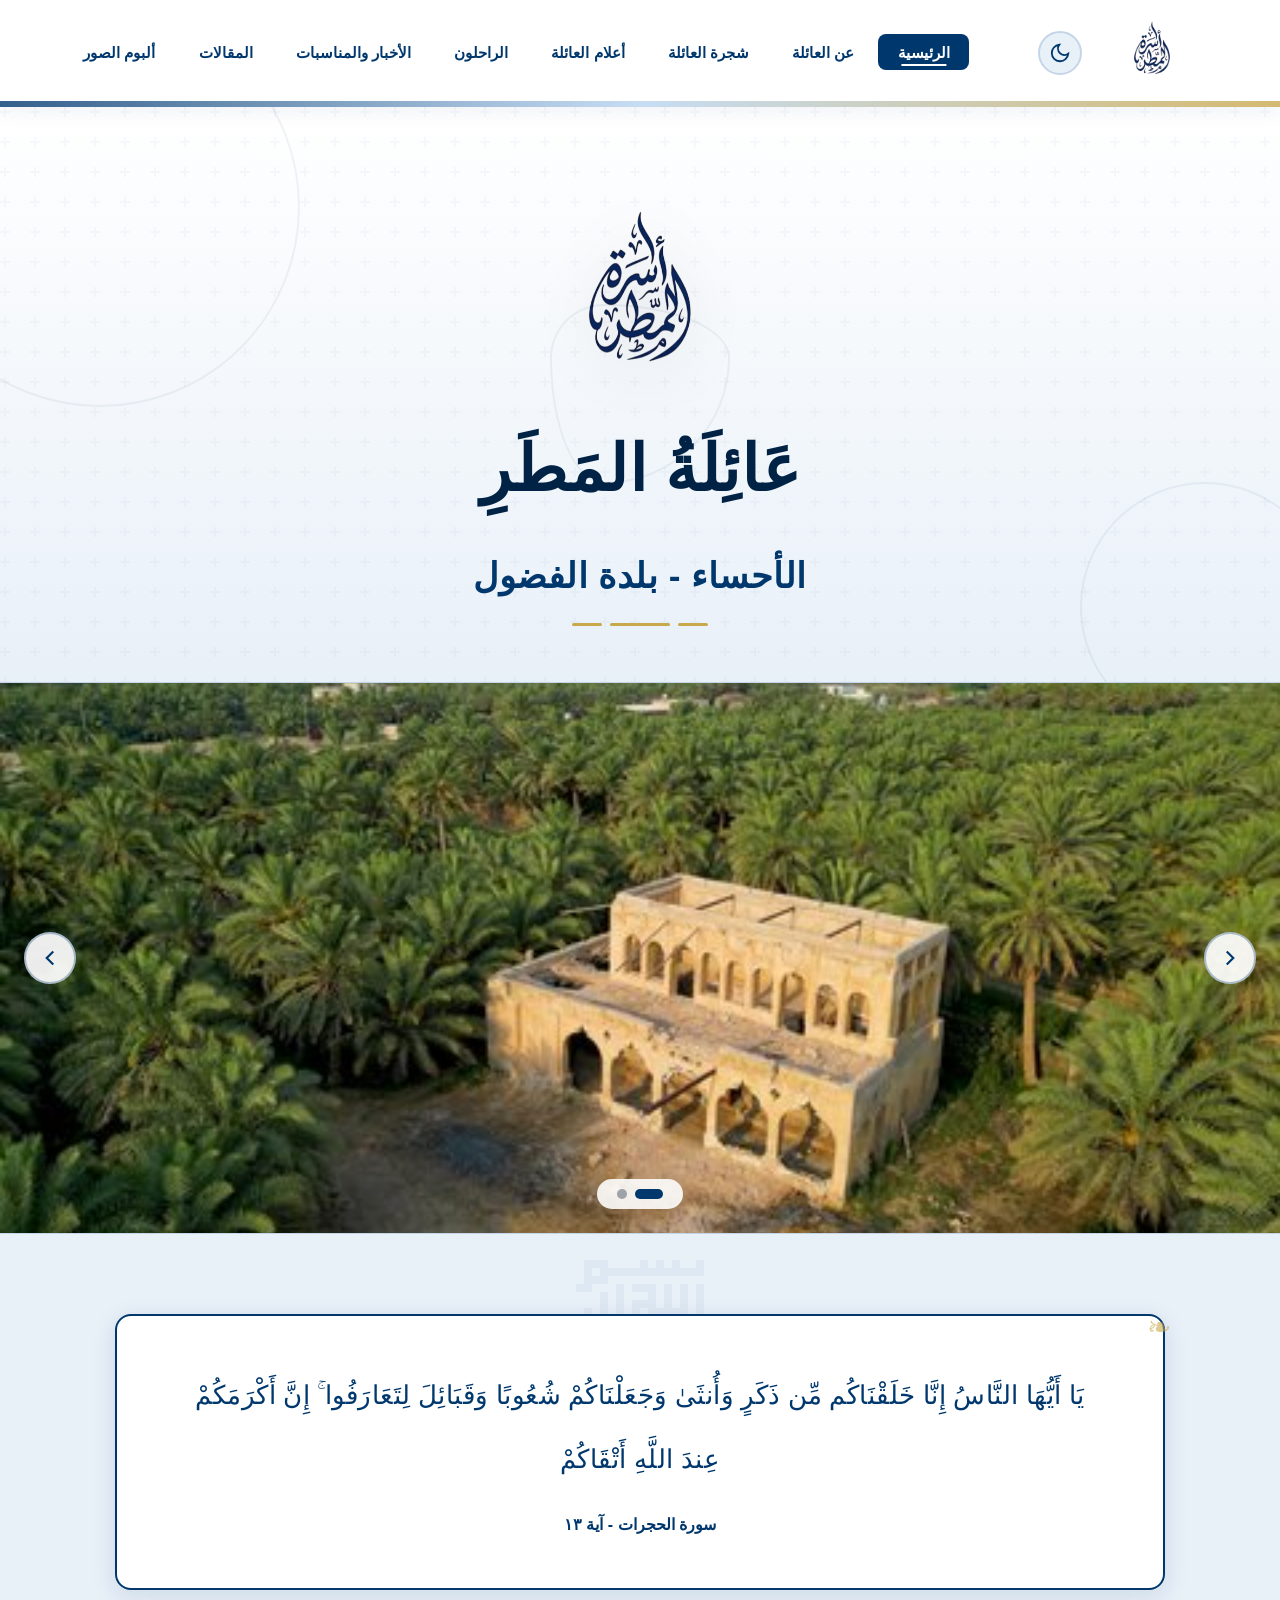
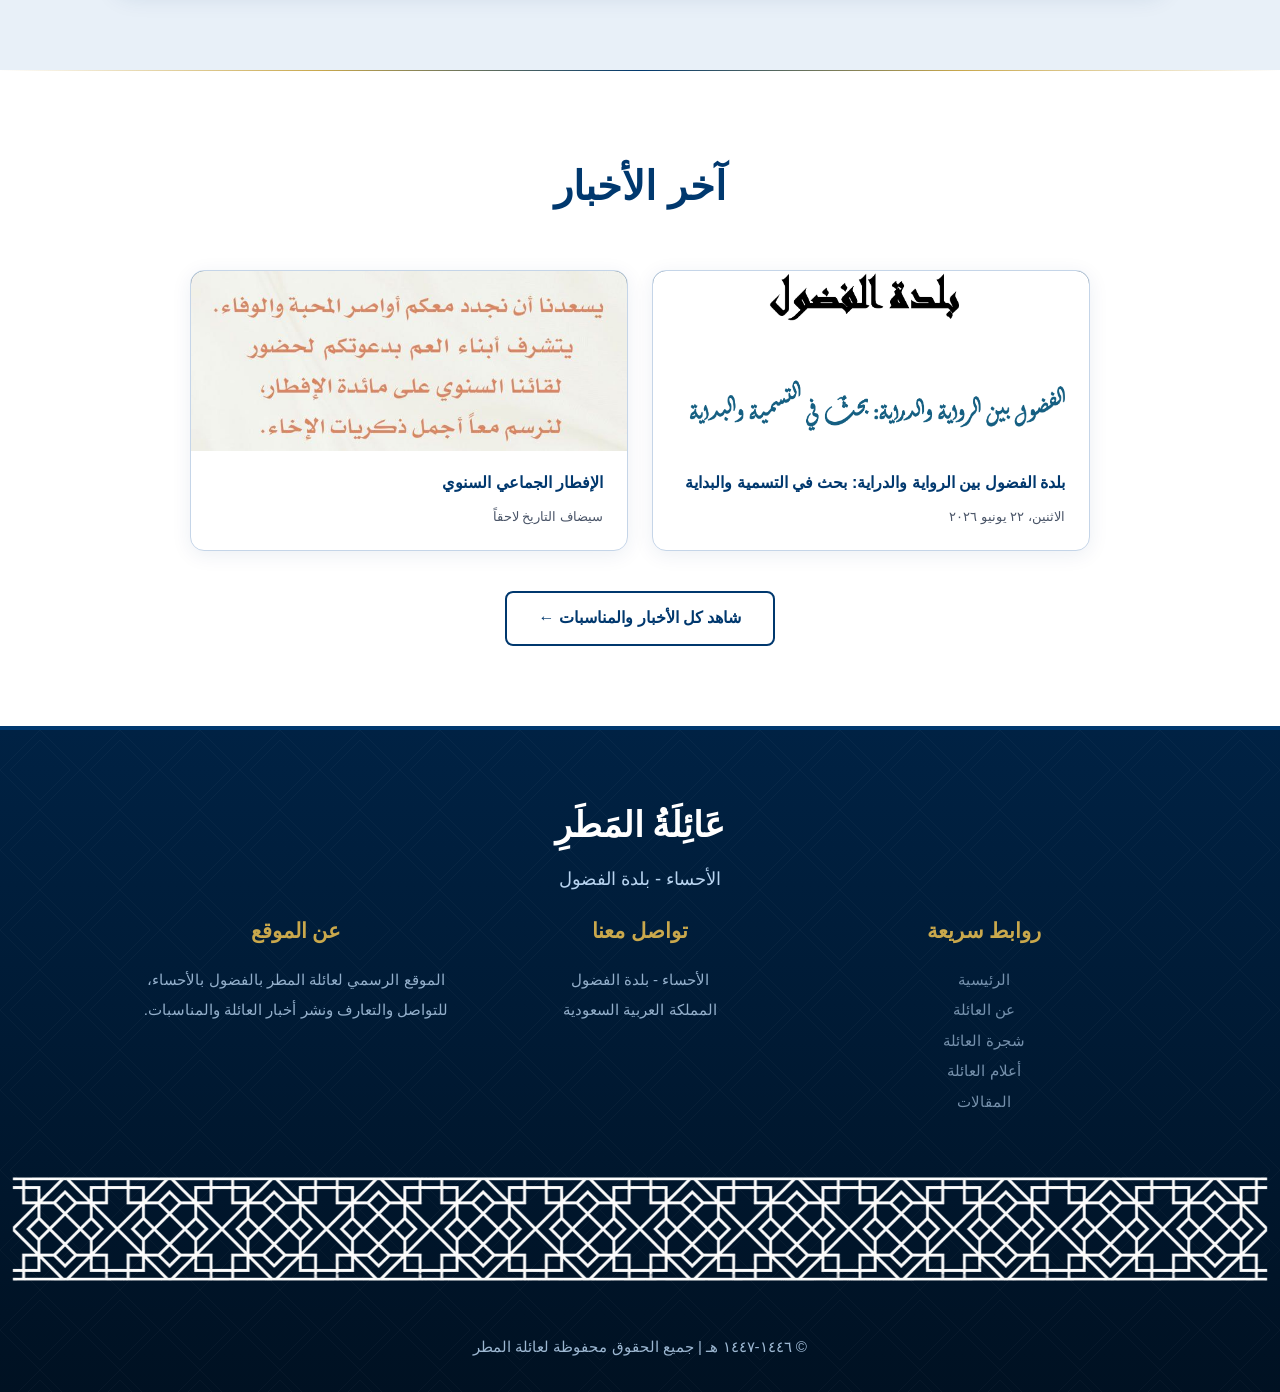
<file: index.html>
<!DOCTYPE html>
<html lang="ar" dir="rtl">
<head>
    <meta charset="UTF-8">
    <meta name="viewport" content="width=device-width, initial-scale=1.0">
    <link rel="icon" type="image/png" sizes="512x512" href="images/logo.png">
    <link rel="icon" type="image/png" sizes="192x192" href="images/logo.png">
    <link rel="icon" type="image/png" sizes="32x32" href="images/logo.png">
    <link rel="apple-touch-icon" sizes="512x512" href="images/logo.png">
    <meta name="description" content="عائلة المطر من بلدة الفضول بالأحساء - الموقع الرسمي للتعارف ونشر أخبار العائلة والمناسبات والفعاليات والمقالات التاريخية والثقافية">
    <meta name="keywords" content="عائلة المطر, آل المطر, المطر, الأحساء, الفضول, بلدة الفضول, شجرة العائلة, أعلام العائلة, عائلة المطر الأحساء, نسب عائلة المطر, قبائل الأحساء, أخبار عائلة المطر">
    <meta name="author" content="عائلة المطر">
    <meta name="google-site-verification" content="rUh8ykv_vIzU685Or2IQuoZ0yGBAgkvGj_S1K0MEL9k" />
    <link rel="canonical" href="https://almatararchive.github.io/Almatar/">
    <meta property="og:title" content="عائلة المَطَر | الأحساء - بلدة الفضول">
    <meta property="og:description" content="الموقع الرسمي لعائلة المطر من بلدة الفضول بالأحساء - التعارف ونشر أخبار العائلة والمناسبات والمقالات التاريخية">
    <meta property="og:type" content="website">
    <meta property="og:url" content="https://almatararchive.github.io/Almatar/">
    <meta property="og:image" content="https://almatararchive.github.io/Almatar/images/logo.png">
    <meta property="og:image:width" content="512">
    <meta property="og:image:height" content="512">
    <meta property="og:locale" content="ar_SA">
    <meta property="og:site_name" content="عائلة المطر">
    <meta name="twitter:card" content="summary_large_image">
    <meta name="twitter:title" content="عائلة المَطَر | الأحساء - بلدة الفضول">
    <meta name="twitter:description" content="الموقع الرسمي لعائلة المطر من بلدة الفضول بالأحساء">
    <meta name="twitter:image" content="https://almatararchive.github.io/Almatar/images/logo.png">
    <meta http-equiv="Content-Security-Policy" content="default-src 'self'; script-src 'self' 'unsafe-inline'; style-src 'self' 'unsafe-inline' https://fonts.googleapis.com https://fonts.cdnfonts.com; font-src 'self' https://fonts.gstatic.com https://fonts.cdnfonts.com; img-src 'self' data:; frame-src 'self'; object-src 'self'">
    <meta name="theme-color" content="#002244">
    <meta name="apple-mobile-web-app-capable" content="yes">
    <meta name="apple-mobile-web-app-status-bar-style" content="black-translucent">
    <meta http-equiv="cache-control" content="no-cache, no-store, must-revalidate">
    <meta http-equiv="pragma" content="no-cache">
    <meta http-equiv="expires" content="0">
    <title>عائلة المَطَر | الأحساء - بلدة الفضول</title>
    <link rel="preconnect" href="https://fonts.googleapis.com">
    <link rel="preconnect" href="https://fonts.gstatic.com" crossorigin>
    <link rel="preconnect" href="https://fonts.cdnfonts.com" crossorigin>
    <link href="https://fonts.googleapis.com/css2?family=Amiri:wght@400;700&family=Cairo:wght@300;400;600;700;800&display=swap" rel="stylesheet">
    <link href="https://fonts.cdnfonts.com/css/ahlan-arabic" rel="stylesheet">
    <link rel="stylesheet" href="style.css?v=2">

    <script type="application/ld+json">
    {
        "@context": "https://schema.org",
        "@type": "WebSite",
        "name": "عائلة المطر",
        "alternateName": "Al-Matar Family",
        "url": "https://almatararchive.github.io/Almatar",
        "description": "الموقع الرسمي لعائلة المطر من بلدة الفضول بالأحساء - التعارف ونشر أخبار العائلة والمناسبات والفعاليات والمقالات",
        "inLanguage": "ar-SA",
        "familyName": "المطر",
        "keywords": "عائلة المطر, آل المطر, الأحساء, الفضول, شجرة العائلة",
        "location": {
            "@type": "Place",
            "name": "بلدة الفضول",
            "address": {
                "@type": "PostalAddress",
                "addressLocality": "الأحساء",
                "addressRegion": "المنطقة الشرقية",
                "addressCountry": "SA"
            }
        },
        "mainEntity": [
            {
                "@type": "Article",
                "headline": "بلدة الفضول بين الرواية والدراية: بحث في التسمية والبداية",
                "description": "بحث في أصل تسمية بلدة الفضول بالأحساء، إعداد: بهاء بن عبد الهادي المطر",
                "url": "https://almatararchive.github.io/Almatar/#articles",
                "inLanguage": "ar-SA"
            },
            {
                "@type": "NewsArticle",
                "headline": "الطالب بهاء بن عبدالهادي المطر يتأهل للتصفيات النهائية لمسابقة نسمو",
                "description": "وصول الطالب بهاء بن عبدالهادي المطر إلى التصفيات النهائية لمسابقة نسمو على مستوى المحافظة",
                "url": "https://almatararchive.github.io/Almatar/#events",
                "inLanguage": "ar-SA"
            },
            {
                "@type": "NewsArticle",
                "headline": "الإفطار الجماعي السنوي لعائلة المطر",
                "description": "دعوة لحضور اللقاء السنوي لعائلة المطر على مائدة الإفطار",
                "url": "https://almatararchive.github.io/Almatar/#events",
                "inLanguage": "ar-SA"
            }
        ]
    }
    </script>
</head>
<body>

    <!-- ========== FLOATING DECORATIONS ========== -->
    <div class="floating-decor" aria-hidden="true">
        <div class="float-shape shape-1"></div>
        <div class="float-shape shape-2"></div>
        <div class="float-shape shape-3"></div>
        <div class="float-shape shape-4"></div>
        <div class="float-shape shape-5"></div>
    </div>

    <!-- ========== CUSTOM CURSOR ========== -->
    <div class="cursor-glow" id="cursorGlow" aria-hidden="true"></div>

    <header class="header">
        <div class="container">
            <div class="header-left">
                <a href="#" class="logo" onclick="go('home')">
                    <img src="images/logo.png" alt="شعار عائلة المطر">
                </a>
                <button class="theme-toggle" id="themeToggle" aria-label="تبديل الوضع المظلم">
                    <svg class="sun-icon" viewBox="0 0 24 24" fill="none" stroke="currentColor" stroke-width="2"><circle cx="12" cy="12" r="5"/><line x1="12" y1="1" x2="12" y2="3"/><line x1="12" y1="21" x2="12" y2="23"/><line x1="4.22" y1="4.22" x2="5.64" y2="5.64"/><line x1="18.36" y1="18.36" x2="19.78" y2="19.78"/><line x1="1" y1="12" x2="3" y2="12"/><line x1="21" y1="12" x2="23" y2="12"/><line x1="4.22" y1="19.78" x2="5.64" y2="18.36"/><line x1="18.36" y1="5.64" x2="19.78" y2="4.22"/></svg>
                    <svg class="moon-icon" viewBox="0 0 24 24" fill="none" stroke="currentColor" stroke-width="2"><path d="M21 12.79A9 9 0 1 1 11.21 3 7 7 0 0 0 21 12.79z"/></svg>
                </button>
            </div>
            <button class="menu-btn" aria-label="القائمة">
                <span></span><span></span><span></span>
            </button>
            <nav>
                <ul class="menu" id="menu">
                    <li><a href="#" onclick="go('home')">الرئيسية</a></li>
                    <li><a href="#" onclick="go('about')">عن العائلة</a></li>
                    <li><a href="#" onclick="go('tree')">شجرة العائلة</a></li>
                    <li><a href="#" onclick="go('figures')">أعلام العائلة</a></li>
                    <li><a href="#" onclick="go('departed')">الراحلون</a></li>
                    <li><a href="#" onclick="go('events')">الأخبار والمناسبات</a></li>
                    <li><a href="#" onclick="go('articles')">المقالات</a></li>
                    <li><a href="#" onclick="go('gallery')">ألبوم الصور</a></li>
                </ul>
            </nav>
        </div>
        <div class="islamic-border"></div>
    </header>

    <!-- الرئيسية -->
    <div id="home" class="page active">

        <section class="hero reveal">
            <div class="hero-pattern"></div>
            <div class="hero-geo" aria-hidden="true">
                <div class="geo-shape geo-1"></div>
                <div class="geo-shape geo-2"></div>
                <div class="geo-shape geo-3"></div>
            </div>
            <div class="container">

                <img src="images/logo.png" alt="شعار عائلة المطر" class="hero-logo">
                <h1 class="hero-title">عَائِلَةُ المَطَرِ</h1>
                <p class="hero-sub">الأحساء - بلدة الفضول</p>
                <div class="hero-ornament">
                    <span></span><span></span><span></span>
                </div>
            </div>
        </section>

        <section class="carousel reveal">
            <button class="car-btn car-prev" onclick="slide(-1)">
                <svg viewBox="0 0 24 24" fill="none" stroke="currentColor" stroke-width="2"><polyline points="15 18 9 12 15 6"/></svg>
            </button>
            <div class="car-slides">
                <div class="car-slide active"><img src="images/slide-1.png" alt="صورة 1" loading="lazy"></div>
                <div class="car-slide"><img src="images/slide-2.png" alt="صورة 2" loading="lazy"></div>
            </div>
            <button class="car-btn car-next" onclick="slide(1)">
                <svg viewBox="0 0 24 24" fill="none" stroke="currentColor" stroke-width="2"><polyline points="9 18 15 12 9 6"/></svg>
            </button>
            <div class="car-dots">
                <span class="dot active" onclick="dotGo(0)"></span>
                <span class="dot" onclick="dotGo(1)"></span>
            </div>
        </section>

        <section class="quran reveal">
            <div class="container">
                <div class="quran-box">
                    <p class="quran-text">يَا أَيُّهَا النَّاسُ إِنَّا خَلَقْنَاكُم مِّن ذَكَرٍ وَأُنثَىٰ وَجَعَلْنَاكُمْ شُعُوبًا وَقَبَائِلَ لِتَعَارَفُوا ۚ إِنَّ أَكْرَمَكُمْ عِندَ اللَّهِ أَتْقَاكُمْ</p>
                    <p class="quran-ref">سورة الحجرات - آية ١٣</p>
                </div>
            </div>
        </section>

        <!-- آخر الأخبار (معاينة سريعة) -->
        <section class="news-spotlight reveal">
            <div class="container">
                <div class="spotlight-header">
                    <h2 class="spotlight-title">آخر الأخبار</h2>
                </div>
                <div class="spotlight-cards" id="spotlightCards"></div>
                <div class="spotlight-footer">
                    <a href="#" class="spotlight-link" onclick="go('events')">شاهد كل الأخبار والمناسبات ←</a>
                </div>
            </div>
        </section>

    </div>

    <!-- عن العائلة -->
    <div id="about" class="page">
        <section class="page-head">
            <div class="container">
                <h1>عن العائلة</h1>
                <p>التعريف والنسب</p>
            </div>
        </section>
        <section class="section">
            <div class="container">
                <div class="empty reveal-scale">
                    <div class="empty-ic">
                        <svg viewBox="0 0 24 24" fill="none" stroke="currentColor" stroke-width="2"><path d="M14 2H6a2 2 0 0 0-2 2v16a2 2 0 0 0 2 2h12a2 2 0 0 0 2-2V8z"/><polyline points="14 2 14 8 20 8"/></svg>
                    </div>
                    <p>قيد الإعداد</p>
                    <p style="font-size:0.95rem;color:var(--gray);font-weight:400;margin-top:0.5rem;">سيُضاف المحتوى قريباً</p>
                </div>
            </div>
        </section>
    </div>

    <!-- شجرة العائلة -->
    <div id="tree" class="page">
        <section class="page-head">
            <div class="container">
                <h1>شجرة العائلة</h1>
                <p>سلسلة النسب والشجرة التفصيلية</p>
            </div>
        </section>
        <section class="section">
            <div class="container">
                <div class="empty reveal-scale">
                    <div class="empty-ic">
                        <svg viewBox="0 0 24 24" fill="none" stroke="currentColor" stroke-width="2"><circle cx="18" cy="5" r="3"/><circle cx="6" cy="12" r="3"/><circle cx="18" cy="19" r="3"/><line x1="8.59" y1="13.51" x2="15.42" y2="17.49"/><line x1="15.41" y1="6.51" x2="8.59" y2="10.49"/></svg>
                    </div>
                    <p>قيد الإعداد</p>
                    <p style="font-size:0.95rem;color:var(--gray);font-weight:400;margin-top:0.5rem;">سيُضاف المحتوى قريباً</p>
                </div>
            </div>
        </section>
    </div>

    <!-- أعلام العائلة -->
    <div id="figures" class="page">
        <section class="page-head">
            <div class="container">
                <h1>أعلام العائلة</h1>
                <p>الشخصيات البارزة من أبناء العائلة</p>
            </div>
        </section>
        <section class="section">
            <div class="container">
                <div class="empty reveal-scale">
                    <div class="empty-ic">
                        <svg viewBox="0 0 24 24" fill="none" stroke="currentColor" stroke-width="2"><path d="M12 2l3.09 6.26L22 9.27l-5 4.87 1.18 6.88L12 17.77l-6.18 3.25L7 14.14 2 9.27l6.91-1.01L12 2z"/></svg>
                    </div>
                    <p>قيد الإعداد</p>
                    <p style="font-size:0.95rem;color:var(--gray);font-weight:400;margin-top:0.5rem;">سيُضاف المحتوى قريباً</p>
                </div>
            </div>
        </section>
    </div>

    <!-- الراحلون -->
    <div id="departed" class="page">
        <section class="page-head">
            <div class="container">
                <h1>الراحلون رحمهم الله</h1>
                <p>تخليداً لذكراهم الطيبة</p>
            </div>
        </section>
        <section class="section">
            <div class="container">
                <div class="empty reveal-scale">
                    <div class="empty-ic">
                        <svg viewBox="0 0 24 24" fill="none" stroke="currentColor" stroke-width="2"><circle cx="12" cy="8" r="7"/><polyline points="8.21 13.89 7 23 12 20 17 23 15.79 13.88"/></svg>
                    </div>
                    <p>قيد الإعداد</p>
                    <p style="font-size:0.95rem;color:var(--gray);font-weight:400;margin-top:0.5rem;">سيُضاف المحتوى قريباً</p>
                </div>
            </div>
        </section>
    </div>

    <!-- الأخبار والمناسبات -->
    <div id="events" class="page">
        <section class="page-head">
            <div class="container">
                <h1>الأخبار والمناسبات</h1>
                <p>كل ما يخص عائلة المطر من أخبار وفعاليات</p>
            </div>
        </section>
        <section class="news-section">
            <div class="container">
                <div class="news-header-bar">
                    <h2 class="section-title">جميع الأخبار والمناسبات</h2>
                    <div class="news-line"></div>
                </div>
                
                <div class="news-magazine-grid">
                    <div class="news-featured-list" id="newsFeaturedList"></div>

                    <div class="news-side" id="newsSideList"></div>
                </div>
            </div>
        </section>
    </div>

    <!-- المقالات -->
    <div id="articles" class="page">
        <section class="page-head">
            <div class="container">
                <h1>المقالات</h1>
                <p>أبحاث ومقالات تاريخية وثقافية</p>
            </div>
        </section>
        <section class="articles-section">
            <div class="container">
                <div class="articles-grid" id="articlesGrid"></div>
            </div>
        </section>
    </div>

    <!-- عرض المقالة/الخبر -->
    <div id="article-view" class="page">
        <div id="articleViewContent"></div>
    </div>

    <!-- ألبوم الصور -->
    <div id="gallery" class="page">
        <section class="page-head">
            <div class="container">
                <h1>ألبوم الصور</h1>
                <p>لحظات من ذاكرة العائلة</p>
            </div>
        </section>
        <section class="section">
            <div class="container">
                <div class="empty reveal-scale">
                    <div class="empty-ic">
                        <svg viewBox="0 0 24 24" fill="none" stroke="currentColor" stroke-width="2"><rect x="3" y="3" width="18" height="18" rx="2" ry="2"/><circle cx="8.5" cy="8.5" r="1.5"/><polyline points="21 15 16 10 5 21"/></svg>
                    </div>
                    <p>قيد الإعداد</p>
                    <p style="font-size:0.95rem;color:var(--gray);font-weight:400;margin-top:0.5rem;">سيُضاف المحتوى قريباً</p>
                </div>
            </div>
        </section>
    </div>

    <!-- Scroll Progress Bar -->
    <div class="scroll-progress" id="scrollProgress" aria-hidden="true"></div>

    <!-- Image Viewer Modal -->
    <div class="img-modal" id="imgModal" onclick="closeImgViewer()">
        <button class="img-modal-close" onclick="closeImgViewer()">&times;</button>
        <img class="img-modal-content" id="imgModalContent" alt="">
    </div>

    <footer class="footer">
        <div class="footer-pattern"></div>
        <div class="container">
            <h3>عَائِلَةُ المَطَرِ</h3>
            <p class="footer-loc">الأحساء - بلدة الفضول</p>

            <div class="footer-content">
                <div class="footer-col">
                    <h4>روابط سريعة</h4>
                    <p><a href="#" onclick="go('home')">الرئيسية</a></p>
                    <p><a href="#" onclick="go('about')">عن العائلة</a></p>
                    <p><a href="#" onclick="go('tree')">شجرة العائلة</a></p>
                    <p><a href="#" onclick="go('figures')">أعلام العائلة</a></p>
                    <p><a href="#" onclick="go('articles')">المقالات</a></p>
                </div>
                <div class="footer-col">
                    <h4>تواصل معنا</h4>
                    <p>الأحساء - بلدة الفضول</p>
                    <p>المملكة العربية السعودية</p>
                </div>
                <div class="footer-col">
                    <h4>عن الموقع</h4>
                    <p>الموقع الرسمي لعائلة المطر بالفضول بالأحساء، للتواصل والتعارف ونشر أخبار العائلة والمناسبات.</p>
                </div>
            </div>

            <div class="footer-orn-img">
                <img src="images/footer-deco.png" alt="زخرفة إسلامية" loading="lazy">
            </div>
            <span class="footer-copy">© ١٤٤٦-١٤٤٧ هـ | جميع الحقوق محفوظة لعائلة المطر</span>
        </div>
    </footer>

    <script src="news/data.js?v=2"></script>
    <script src="news/render.js?v=2"></script>
    <script src="script.js?v=2"></script>
</body>
</html>
</file>
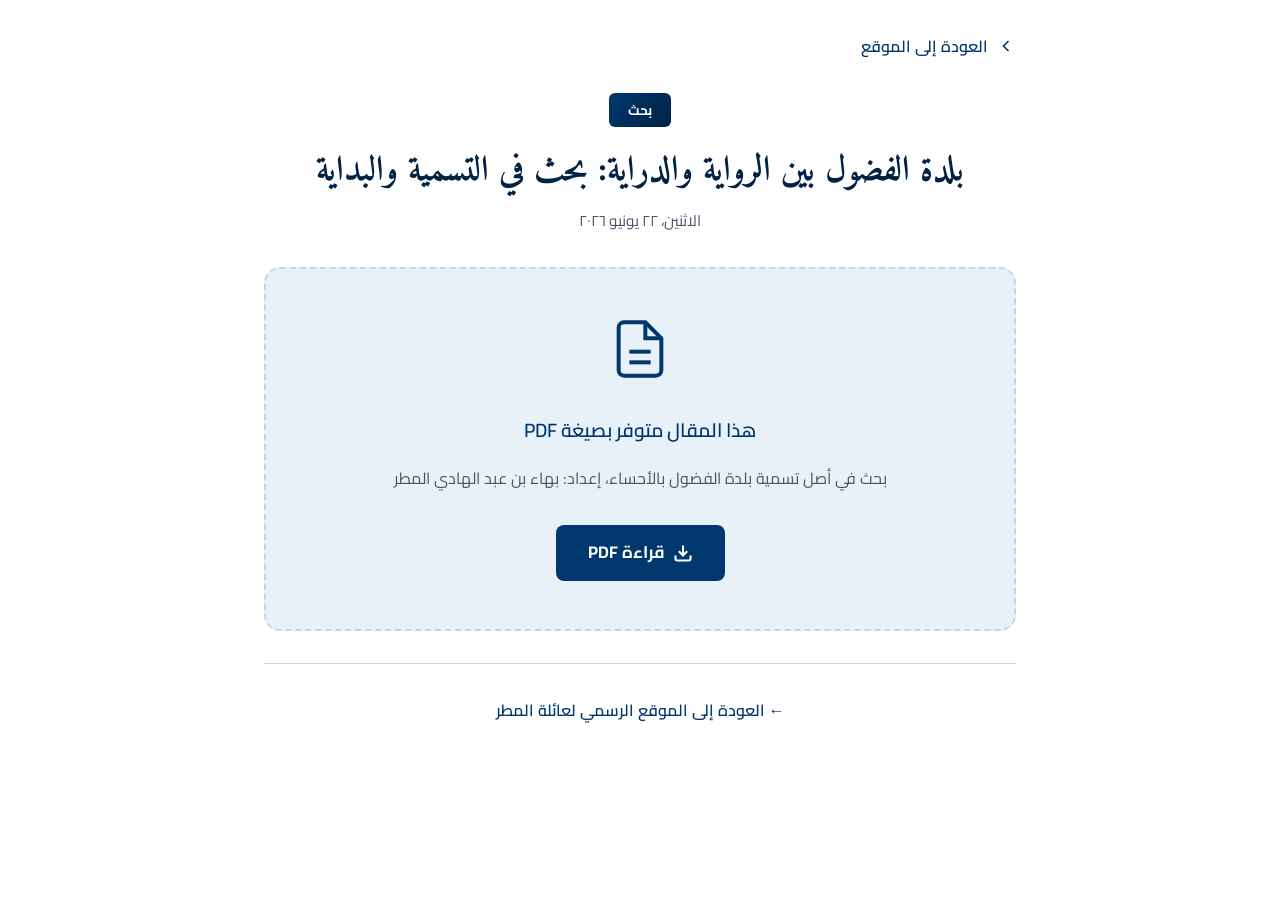
<file: articles/al-fudhool.html>
<!DOCTYPE html>
<html lang="ar" dir="rtl">
<head>
    <meta charset="UTF-8">
    <meta name="viewport" content="width=device-width, initial-scale=1.0">
    <meta name="description" content="بحث في أصل تسمية بلدة الفضول بالأحساء، إعداد: بهاء بن عبد الهادي المطر. تعرف على تاريخ بلدة الفضول وسبب تسميتها.">
    <meta name="keywords" content="بلدة الفضول, سبب تسمية الفضول, تسمية الفضول, الفضول الأحساء, تاريخ الفضول, عائلة المطر, بحث الفضول">
    <meta name="author" content="بهاء بن عبد الهادي المطر">
    <link rel="canonical" href="https://almatararchive.github.io/Almatar/articles/al-fudhool.html">
    <meta property="og:title" content="بلدة الفضول بين الرواية والدراية: بحث في التسمية والبداية">
    <meta property="og:description" content="بحث في أصل تسمية بلدة الفضول بالأحساء، إعداد: بهاء بن عبد الهادي المطر">
    <meta property="og:type" content="article">
    <meta property="og:url" content="https://almatararchive.github.io/Almatar/articles/al-fudhool.html">
    <meta property="og:image" content="https://almatararchive.github.io/Almatar/images/article-cover.png">
    <meta property="og:locale" content="ar_SA">
    <meta name="twitter:card" content="summary_large_image">
    <meta name="twitter:title" content="بلدة الفضول بين الرواية والدراية: بحث في التسمية والبداية">
    <meta name="twitter:description" content="بحث في أصل تسمية بلدة الفضول بالأحساء">
    <meta name="twitter:image" content="https://almatararchive.github.io/Almatar/images/article-cover.png">
    <title>بلدة الفضول بين الرواية والدراية: بحث في التسمية والبداية | عائلة المطر</title>
    <link rel="preconnect" href="https://fonts.googleapis.com">
    <link rel="preconnect" href="https://fonts.gstatic.com" crossorigin>
    <link rel="preconnect" href="https://fonts.cdnfonts.com" crossorigin>
    <link href="https://fonts.googleapis.com/css2?family=Amiri:wght@400;700&family=Cairo:wght@300;400;600;700;800&display=swap" rel="stylesheet">
    <link href="https://fonts.cdnfonts.com/css/ahlan-arabic" rel="stylesheet">
    <link rel="stylesheet" href="../style.css">
    <script type="application/ld+json">
    {
        "@context": "https://schema.org",
        "@type": "Article",
        "headline": "بلدة الفضول بين الرواية والدراية: بحث في التسمية والبداية",
        "description": "بحث في أصل تسمية بلدة الفضول بالأحساء، إعداد: بهاء بن عبد الهادي المطر",
        "image": "https://almatararchive.github.io/Almatar/images/article-cover.png",
        "author": { "@type": "Person", "name": "بهاء بن عبد الهادي المطر" },
        "datePublished": "2026-06-22",
        "inLanguage": "ar-SA",
        "url": "https://almatararchive.github.io/Almatar/articles/al-fudhool.html",
        "isPartOf": { "@type": "WebSite", "name": "عائلة المطر", "url": "https://almatararchive.github.io/Almatar" }
    }
    </script>
</head>
<body>
    <div style="max-width:800px;margin:0 auto;padding:2rem 1.5rem;">
        <a href="../index.html" style="display:inline-flex;align-items:center;gap:0.5rem;color:var(--blue);text-decoration:none;font-weight:600;margin-bottom:2rem;">
            <svg viewBox="0 0 24 24" width="20" height="20" fill="none" stroke="currentColor" stroke-width="2"><polyline points="15 18 9 12 15 6"/></svg>
            العودة إلى الموقع
        </a>
        <div style="text-align:center;margin-bottom:2rem;">
            <span style="display:inline-block;background:linear-gradient(135deg,var(--blue),var(--navy));color:var(--white);padding:0.3rem 1.2rem;border-radius:6px;font-size:0.85rem;font-weight:700;margin-bottom:1rem;">بحث</span>
            <h1 style="font-family:'Amiri',serif;font-size:clamp(1.5rem,3vw,2.2rem);color:var(--navy);line-height:1.6;margin-bottom:0.5rem;">بلدة الفضول بين الرواية والدراية: بحث في التسمية والبداية</h1>
            <p style="color:var(--gray);font-size:0.95rem;">الاثنين، ٢٢ يونيو ٢٠٢٦</p>
        </div>
        <div style="background:var(--ice);border-radius:16px;padding:3rem 2rem;text-align:center;border:2px dashed var(--border);">
            <svg viewBox="0 0 24 24" width="64" height="64" fill="none" stroke="var(--blue)" stroke-width="1.5" style="margin-bottom:1.5rem;">
                <path d="M14 2H6a2 2 0 0 0-2 2v16a2 2 0 0 0 2 2h12a2 2 0 0 0 2-2V8z"/>
                <polyline points="14 2 14 8 20 8"/>
                <line x1="16" y1="13" x2="8" y2="13"/>
                <line x1="16" y1="17" x2="8" y2="17"/>
            </svg>
            <p style="font-size:1.2rem;color:var(--dblue);font-weight:600;margin-bottom:1rem;">هذا المقال متوفر بصيغة PDF</p>
            <p style="color:var(--gray);margin-bottom:2rem;">بحث في أصل تسمية بلدة الفضول بالأحساء، إعداد: بهاء بن عبد الهادي المطر</p>
            <a href="../pdf/al-fudhool.pdf" target="_blank" style="display:inline-flex;align-items:center;gap:0.5rem;background:var(--blue);color:var(--white);padding:0.8rem 2rem;border-radius:8px;text-decoration:none;font-weight:700;font-size:1.05rem;transition:all 0.3s ease;" onmouseover="this.style.background='var(--navy)'" onmouseout="this.style.background='var(--blue)'">
                <svg viewBox="0 0 24 24" width="20" height="20" fill="none" stroke="currentColor" stroke-width="2.5"><path d="M21 15v4a2 2 0 0 1-2 2H5a2 2 0 0 1-2-2v-4"/><polyline points="7 10 12 15 17 10"/><line x1="12" y1="15" x2="12" y2="3"/></svg>
                قراءة PDF
            </a>
        </div>
        <div style="margin-top:2rem;padding-top:2rem;border-top:1px solid var(--border);text-align:center;">
            <a href="../index.html" style="color:var(--blue);text-decoration:none;font-weight:600;">← العودة إلى الموقع الرسمي لعائلة المطر</a>
        </div>
    </div>
</body>
</html>
</file>
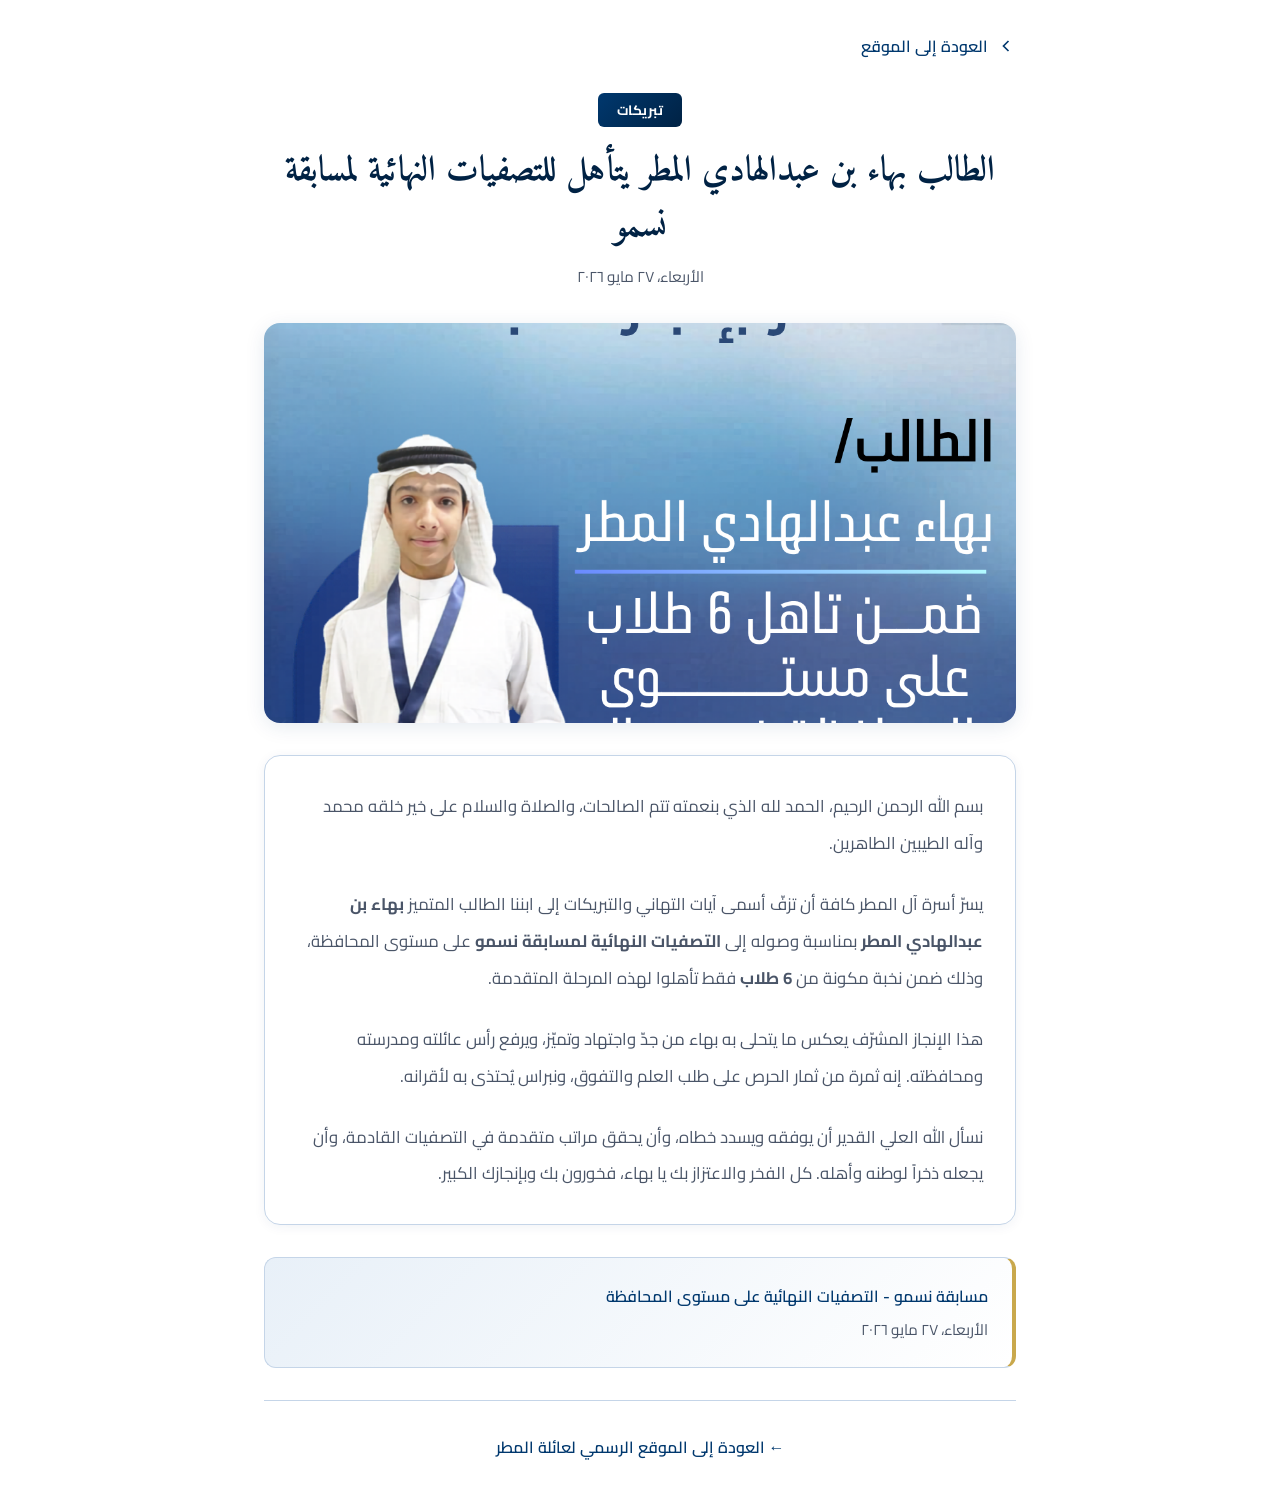
<file: articles/bahaa-nesmo.html>
<!DOCTYPE html>
<html lang="ar" dir="rtl">
<head>
    <meta charset="UTF-8">
    <meta name="viewport" content="width=device-width, initial-scale=1.0">
    <meta name="description" content="الطالب بهاء بن عبدالهادي المطر يتأهل للتصفيات النهائية لمسابقة نسمو على مستوى المحافظة، ضمن نخبة من 6 طلاب فقط.">
    <meta name="keywords" content="مسابقة نسمو, بهاء المطر, بهاء بن عبدالهادي المطر, تصفيات نسمو, عائلة المطر, تبريكات, الأحساء, الفضول">
    <meta name="author" content="عائلة المطر">
    <link rel="canonical" href="https://almatararchive.github.io/Almatar/articles/bahaa-nesmo.html">
    <meta property="og:title" content="الطالب بهاء بن عبدالهادي المطر يتأهل للتصفيات النهائية لمسابقة نسمو">
    <meta property="og:description" content="وصول الطالب بهاء بن عبدالهادي المطر إلى التصفيات النهائية لمسابقة نسمو على مستوى المحافظة">
    <meta property="og:type" content="article">
    <meta property="og:url" content="https://almatararchive.github.io/Almatar/articles/bahaa-nesmo.html">
    <meta property="og:image" content="https://almatararchive.github.io/Almatar/images/bahaa-nesmo.png">
    <meta property="og:locale" content="ar_SA">
    <meta name="twitter:card" content="summary_large_image">
    <meta name="twitter:title" content="الطالب بهاء بن عبدالهادي المطر يتأهل للتصفيات النهائية لمسابقة نسمو">
    <meta name="twitter:description" content="وصول الطالب بهاء بن عبدالهادي المطر إلى التصفيات النهائية لمسابقة نسمو">
    <meta name="twitter:image" content="https://almatararchive.github.io/Almatar/images/bahaa-nesmo.png">
    <title>الطالب بهاء بن عبدالهادي المطر يتأهل للتصفيات النهائية لمسابقة نسمو | عائلة المطر</title>
    <link rel="preconnect" href="https://fonts.googleapis.com">
    <link rel="preconnect" href="https://fonts.gstatic.com" crossorigin>
    <link rel="preconnect" href="https://fonts.cdnfonts.com" crossorigin>
    <link href="https://fonts.googleapis.com/css2?family=Amiri:wght@400;700&family=Cairo:wght@300;400;600;700;800&display=swap" rel="stylesheet">
    <link href="https://fonts.cdnfonts.com/css/ahlan-arabic" rel="stylesheet">
    <link rel="stylesheet" href="../style.css">
    <script type="application/ld+json">
    {
        "@context": "https://schema.org",
        "@type": "NewsArticle",
        "headline": "الطالب بهاء بن عبدالهادي المطر يتأهل للتصفيات النهائية لمسابقة نسمو",
        "description": "وصول الطالب بهاء بن عبدالهادي المطر إلى التصفيات النهائية لمسابقة نسمو على مستوى المحافظة",
        "image": "https://almatararchive.github.io/Almatar/images/bahaa-nesmo.png",
        "author": { "@type": "Organization", "name": "عائلة المطر" },
        "datePublished": "2026-05-27",
        "inLanguage": "ar-SA",
        "url": "https://almatararchive.github.io/Almatar/articles/bahaa-nesmo.html",
        "isPartOf": { "@type": "WebSite", "name": "عائلة المطر", "url": "https://almatararchive.github.io/Almatar" }
    }
    </script>
</head>
<body>
    <div style="max-width:800px;margin:0 auto;padding:2rem 1.5rem;">
        <a href="../index.html" style="display:inline-flex;align-items:center;gap:0.5rem;color:var(--blue);text-decoration:none;font-weight:600;margin-bottom:2rem;">
            <svg viewBox="0 0 24 24" width="20" height="20" fill="none" stroke="currentColor" stroke-width="2"><polyline points="15 18 9 12 15 6"/></svg>
            العودة إلى الموقع
        </a>

        <div style="text-align:center;margin-bottom:2rem;">
            <span style="display:inline-block;background:linear-gradient(135deg,var(--blue),var(--navy));color:var(--white);padding:0.3rem 1.2rem;border-radius:6px;font-size:0.85rem;font-weight:700;margin-bottom:1rem;">تبريكات</span>
            <h1 style="font-family:'Amiri',serif;font-size:clamp(1.5rem,3vw,2.2rem);color:var(--navy);line-height:1.6;margin-bottom:0.5rem;">الطالب بهاء بن عبدالهادي المطر يتأهل للتصفيات النهائية لمسابقة نسمو</h1>
            <p style="color:var(--gray);font-size:0.95rem;">الأربعاء، ٢٧ مايو ٢٠٢٦</p>
        </div>

        <div style="margin-bottom:2rem;border-radius:16px;overflow:hidden;box-shadow:0 4px 20px rgba(0,56,110,0.1);">
            <img src="../images/bahaa-nesmo.png" alt="الطالب بهاء بن عبدالهادي المطر" style="width:100%;height:auto;display:block;max-height:400px;object-fit:cover;">
        </div>

        <div style="background:var(--card-bg);border-radius:16px;padding:2rem;border:1px solid var(--border);box-shadow:0 2px 12px rgba(0,56,110,0.06);">
            <p style="font-size:1.05rem;line-height:2.2;color:var(--text-secondary);margin-bottom:1.5rem;">بسم الله الرحمن الرحيم، الحمد لله الذي بنعمته تتم الصالحات، والصلاة والسلام على خير خلقه محمد وآله الطيبين الطاهرين.</p>

            <p style="font-size:1.05rem;line-height:2.2;color:var(--text-secondary);margin-bottom:1.5rem;">يسرّ أسرة آل المطر كافة أن تزفّ أسمى آيات التهاني والتبريكات إلى ابننا الطالب المتميز <strong>بهاء بن عبدالهادي المطر</strong> بمناسبة وصوله إلى <strong>التصفيات النهائية لمسابقة نسمو</strong> على مستوى المحافظة، وذلك ضمن نخبة مكونة من <strong>6 طلاب</strong> فقط تأهلوا لهذه المرحلة المتقدمة.</p>

            <p style="font-size:1.05rem;line-height:2.2;color:var(--text-secondary);margin-bottom:1.5rem;">هذا الإنجاز المشرّف يعكس ما يتحلى به بهاء من جدّ واجتهاد وتميّز، ويرفع رأس عائلته ومدرسته ومحافظته. إنه ثمرة من ثمار الحرص على طلب العلم والتفوق، ونبراس يُحتذى به لأقرانه.</p>

            <p style="font-size:1.05rem;line-height:2.2;color:var(--text-secondary);">نسأل الله العلي القدير أن يوفقه ويسدد خطاه، وأن يحقق مراتب متقدمة في التصفيات القادمة، وأن يجعله ذخراً لوطنه وأهله. كل الفخر والاعتزاز بك يا بهاء، فخورون بك وبإنجازك الكبير.</p>
        </div>

        <div style="margin-top:2rem;background:linear-gradient(135deg,var(--ice),var(--white));padding:1.5rem;border-radius:12px;border:1px solid var(--border);border-right:4px solid var(--gold);">
            <span style="display:block;font-size:1rem;color:var(--dblue);font-weight:600;margin-bottom:0.3rem;">مسابقة نسمو - التصفيات النهائية على مستوى المحافظة</span>
            <span style="display:block;font-size:0.95rem;color:var(--gray);">الأربعاء، ٢٧ مايو ٢٠٢٦</span>
        </div>

        <div style="margin-top:2rem;padding-top:2rem;border-top:1px solid var(--border);text-align:center;">
            <a href="../index.html" style="color:var(--blue);text-decoration:none;font-weight:600;">← العودة إلى الموقع الرسمي لعائلة المطر</a>
        </div>
    </div>
</body>
</html>
</file>
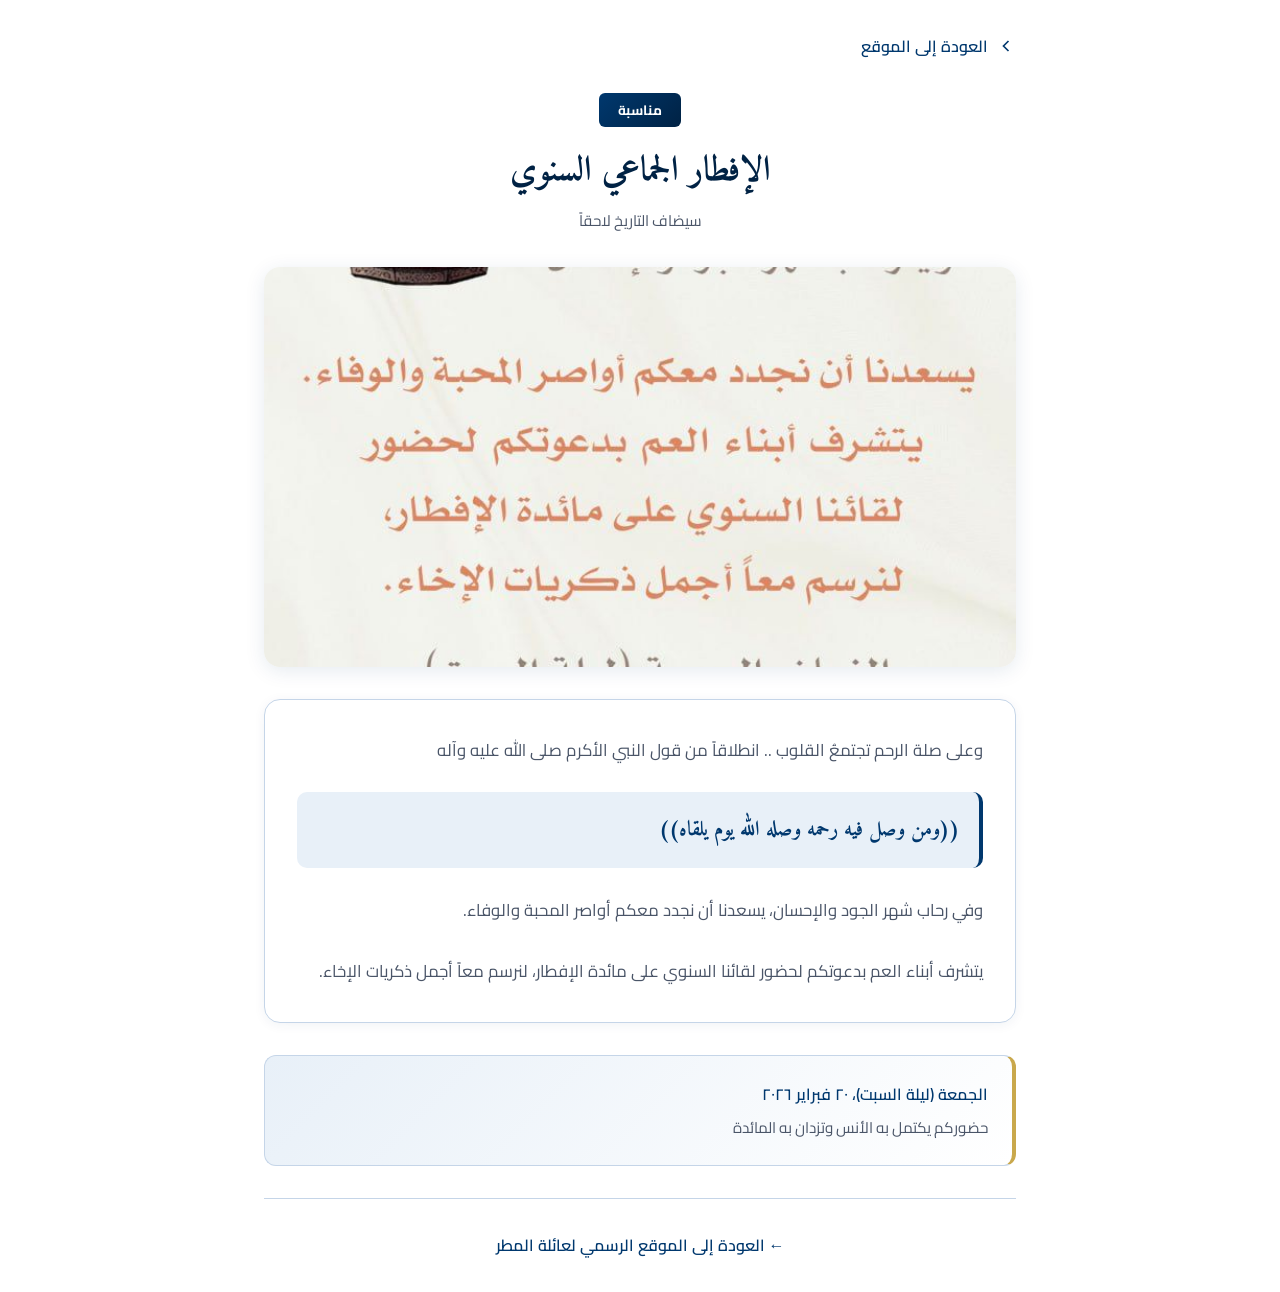
<file: articles/iftar-event.html>
<!DOCTYPE html>
<html lang="ar" dir="rtl">
<head>
    <meta charset="UTF-8">
    <meta name="viewport" content="width=device-width, initial-scale=1.0">
    <meta name="description" content="دعوة لحضور الإفطار الجماعي السنوي لعائلة المطر - لقاء سنوي على مائدة الإفطار في شهر رمضان المبارك.">
    <meta name="keywords" content="إفطار جماعي, عائلة المطر, لقاء عائلي, الإفطار السنوي, رمضان, الفضول, الأحساء">
    <meta name="author" content="عائلة المطر">
    <link rel="canonical" href="https://almatararchive.github.io/Almatar/articles/iftar-event.html">
    <meta property="og:title" content="الإفطار الجماعي السنوي - عائلة المطر">
    <meta property="og:description" content="دعوة لحضور اللقاء السنوي لعائلة المطر على مائدة الإفطار في شهر رمضان">
    <meta property="og:type" content="article">
    <meta property="og:url" content="https://almatararchive.github.io/Almatar/articles/iftar-event.html">
    <meta property="og:image" content="https://almatararchive.github.io/Almatar/images/iftar-event.png">
    <meta property="og:locale" content="ar_SA">
    <meta name="twitter:card" content="summary_large_image">
    <meta name="twitter:title" content="الإفطار الجماعي السنوي - عائلة المطر">
    <meta name="twitter:description" content="دعوة لحضور اللقاء السنوي لعائلة المطر على مائدة الإفطار">
    <meta name="twitter:image" content="https://almatararchive.github.io/Almatar/images/iftar-event.png">
    <title>الإفطار الجماعي السنوي | عائلة المطر</title>
    <link rel="preconnect" href="https://fonts.googleapis.com">
    <link rel="preconnect" href="https://fonts.gstatic.com" crossorigin>
    <link rel="preconnect" href="https://fonts.cdnfonts.com" crossorigin>
    <link href="https://fonts.googleapis.com/css2?family=Amiri:wght@400;700&family=Cairo:wght@300;400;600;700;800&display=swap" rel="stylesheet">
    <link href="https://fonts.cdnfonts.com/css/ahlan-arabic" rel="stylesheet">
    <link rel="stylesheet" href="../style.css">
    <script type="application/ld+json">
    {
        "@context": "https://schema.org",
        "@type": "NewsArticle",
        "headline": "الإفطار الجماعي السنوي لعائلة المطر",
        "description": "دعوة لحضور اللقاء السنوي لعائلة المطر على مائدة الإفطار في شهر رمضان المبارك",
        "image": "https://almatararchive.github.io/Almatar/images/iftar-event.png",
        "author": { "@type": "Organization", "name": "عائلة المطر" },
        "datePublished": "2026-02-20",
        "inLanguage": "ar-SA",
        "url": "https://almatararchive.github.io/Almatar/articles/iftar-event.html",
        "isPartOf": { "@type": "WebSite", "name": "عائلة المطر", "url": "https://almatararchive.github.io/Almatar" }
    }
    </script>
</head>
<body>
    <div style="max-width:800px;margin:0 auto;padding:2rem 1.5rem;">
        <a href="../index.html" style="display:inline-flex;align-items:center;gap:0.5rem;color:var(--blue);text-decoration:none;font-weight:600;margin-bottom:2rem;">
            <svg viewBox="0 0 24 24" width="20" height="20" fill="none" stroke="currentColor" stroke-width="2"><polyline points="15 18 9 12 15 6"/></svg>
            العودة إلى الموقع
        </a>

        <div style="text-align:center;margin-bottom:2rem;">
            <span style="display:inline-block;background:linear-gradient(135deg,var(--blue),var(--navy));color:var(--white);padding:0.3rem 1.2rem;border-radius:6px;font-size:0.85rem;font-weight:700;margin-bottom:1rem;">مناسبة</span>
            <h1 style="font-family:'Amiri',serif;font-size:clamp(1.5rem,3vw,2.2rem);color:var(--navy);line-height:1.6;margin-bottom:0.5rem;">الإفطار الجماعي السنوي</h1>
            <p style="color:var(--gray);font-size:0.95rem;">سيضاف التاريخ لاحقاً</p>
        </div>

        <div style="margin-bottom:2rem;border-radius:16px;overflow:hidden;box-shadow:0 4px 20px rgba(0,56,110,0.1);">
            <img src="../images/iftar-event.png" alt="الإفطار الجماعي السنوي" style="width:100%;height:auto;display:block;max-height:400px;object-fit:cover;">
        </div>

        <div style="background:var(--card-bg);border-radius:16px;padding:2rem;border:1px solid var(--border);box-shadow:0 2px 12px rgba(0,56,110,0.06);">
            <p style="font-size:1.05rem;line-height:2.2;color:var(--text-secondary);margin-bottom:1.5rem;">وعلى صلة الرحم تجتمعُ القلوب .. انطلاقاً من قول النبي الأكرم صلى الله عليه وآله</p>

            <div style="font-family:'Amiri',serif;font-size:1.3rem;color:var(--dblue);font-weight:700;background:var(--ice);padding:1.2rem;border-radius:10px;border-right:4px solid var(--blue);margin:1.5rem 0;">
                ((ومن وصل فيه رحمه وصله الله يوم يلقاه))
            </div>

            <p style="font-size:1.05rem;line-height:2.2;color:var(--text-secondary);margin-bottom:1.5rem;">وفي رحاب شهر الجود والإحسان، يسعدنا أن نجدد معكم أواصر المحبة والوفاء.</p>

            <p style="font-size:1.05rem;line-height:2.2;color:var(--text-secondary);">يتشرف أبناء العم بدعوتكم لحضور لقائنا السنوي على مائدة الإفطار، لنرسم معاً أجمل ذكريات الإخاء.</p>
        </div>

        <div style="margin-top:2rem;background:linear-gradient(135deg,var(--ice),var(--white));padding:1.5rem;border-radius:12px;border:1px solid var(--border);border-right:4px solid var(--gold);">
            <span style="display:block;font-size:1rem;color:var(--dblue);font-weight:600;margin-bottom:0.3rem;">الجمعة (ليلة السبت)، ٢٠ فبراير ٢٠٢٦</span>
            <span style="display:block;font-size:0.95rem;color:var(--gray);">حضوركم يكتمل به الأنس وتزدان به المائدة</span>
        </div>

        <div style="margin-top:2rem;padding-top:2rem;border-top:1px solid var(--border);text-align:center;">
            <a href="../index.html" style="color:var(--blue);text-decoration:none;font-weight:600;">← العودة إلى الموقع الرسمي لعائلة المطر</a>
        </div>
    </div>
</body>
</html>
</file>
<file: style.css>
:root {
    --navy: #002244;
    --dblue: #00386e;
    --blue: #00386e;
    --lblue: #b8d4f0;
    --ice: #e8f0f8;
    --dark: #1a1a2e;
    --gray: #4a5568;
    --light: #f7fafc;
    --white: #fff;
    --border: #c5d5e8;
    --gold: #c9a84c;
    --shadow-sm: 0 2px 12px rgba(0, 56, 110, 0.08);
    --shadow-md: 0 6px 25px rgba(0, 56, 110, 0.12);
    --shadow-lg: 0 12px 40px rgba(0, 56, 110, 0.18);
    --radius: 16px;
    --radius-sm: 10px;
    --transition: 0.4s cubic-bezier(0.25, 0.46, 0.45, 0.94);
    --bg: #fff;
    --bg-alt: #f7fafc;
    --text: #1a1a2e;
    --text-secondary: #4a5568;
    --card-bg: #fff;
    --hero-bg: linear-gradient(180deg, #fff 0%, #e8f0f8 100%);
}

[data-theme="dark"] {
    --navy: #0a1628;
    --dblue: #60a5fa;
    --blue: #3b82f6;
    --lblue: #1e3a5f;
    --ice: #0f1a2e;
    --dark: #e2e8f0;
    --gray: #94a3b8;
    --light: #0a0f1a;
    --white: #0f1729;
    --border: #1e293b;
    --gold: #fbbf24;
    --shadow-sm: 0 2px 12px rgba(0, 0, 0, 0.3);
    --shadow-md: 0 6px 25px rgba(0, 0, 0, 0.4);
    --shadow-lg: 0 12px 40px rgba(0, 0, 0, 0.5);
    --bg: #0f1729;
    --bg-alt: #0a0f1a;
    --text: #e2e8f0;
    --text-secondary: #94a3b8;
    --card-bg: #1a2332;
    --hero-bg: linear-gradient(180deg, #0a1628 0%, #0f1a2e 100%);
}

* { margin: 0; padding: 0; box-sizing: border-box; }
html {
    scroll-behavior: smooth;
}

::-webkit-scrollbar { width: 8px; }
::-webkit-scrollbar-track { background: var(--ice); }
::-webkit-scrollbar-thumb { background: var(--lblue); border-radius: 4px; }
::-webkit-scrollbar-thumb:hover { background: var(--blue); }

body {
    font-family: 'Ahlan', 'Cairo', sans-serif;
    background: var(--bg);
    color: var(--text);
    line-height: 1.8;
    -webkit-font-smoothing: antialiased;
    -moz-osx-font-smoothing: grayscale;
    text-rendering: optimizeLegibility;
    transition: background 0.4s ease, color 0.4s ease;
    -webkit-overflow-scrolling: touch;
    overflow-scrolling: touch;
    touch-action: manipulation;
}

::selection {
    background: var(--blue);
    color: var(--white);
}

.container { max-width: 1200px; margin: 0 auto; padding: 0 1.5rem; }

/* ========== PERFORMANCE ========== */
.hero-logo,
.news-featured,
.spot-card,
.article-card,
.tilt-card,
.float-shape {
    -webkit-transform: translateZ(0);
    transform: translateZ(0);
    will-change: transform;
}

/* ========== SCROLL REVEAL ========== */
.reveal {
    opacity: 0;
    transform: translateY(40px);
    transition: opacity 0.7s ease, transform 0.7s ease;
}
.reveal.visible {
    opacity: 1;
    transform: translateY(0);
}
.reveal-left {
    opacity: 0;
    transform: translateX(-40px);
    transition: opacity 0.7s ease, transform 0.7s ease;
}
.reveal-left.visible {
    opacity: 1;
    transform: translateX(0);
}
.reveal-right {
    opacity: 0;
    transform: translateX(40px);
    transition: opacity 0.7s ease, transform 0.7s ease;
}
.reveal-right.visible {
    opacity: 1;
    transform: translateX(0);
}
.reveal-scale {
    opacity: 0;
    transform: scale(0.92);
    transition: opacity 0.7s ease, transform 0.7s ease;
}
.reveal-scale.visible {
    opacity: 1;
    transform: scale(1);
}

.stagger-1 { transition-delay: 0.1s; }
.stagger-2 { transition-delay: 0.2s; }
.stagger-3 { transition-delay: 0.3s; }
.stagger-4 { transition-delay: 0.4s; }

/* ========== FLOATING DECORATIONS ========== */
.floating-decor {
    position: fixed;
    inset: 0;
    pointer-events: none;
    z-index: 0;
    overflow: clip;
}
.float-shape {
    position: absolute;
    border-radius: 50%;
    opacity: 0.04;
    pointer-events: none;
}
.shape-1 {
    width: 120px; height: 120px;
    background: var(--gold);
    top: 15%; left: 5%;
    animation: floatA 20s ease-in-out infinite;
}
.shape-2 {
    width: 80px; height: 80px;
    background: var(--blue);
    top: 60%; right: 8%;
    animation: floatB 25s ease-in-out infinite;
}
.shape-3 {
    width: 60px; height: 60px;
    background: var(--gold);
    bottom: 20%; left: 15%;
    animation: floatC 18s ease-in-out infinite;
}
.shape-4 {
    width: 100px; height: 100px;
    background: var(--blue);
    top: 30%; right: 20%;
    animation: floatA 22s ease-in-out infinite reverse;
}
.shape-5 {
    width: 50px; height: 50px;
    background: var(--gold);
    bottom: 40%; right: 40%;
    animation: floatB 15s ease-in-out infinite;
}
@keyframes floatA {
    0%, 100% { transform: translate(0, 0) rotate(0deg); }
    33% { transform: translate(30px, -40px) rotate(120deg); }
    66% { transform: translate(-20px, 30px) rotate(240deg); }
}
@keyframes floatB {
    0%, 100% { transform: translate(0, 0) scale(1); }
    50% { transform: translate(-40px, 30px) scale(1.2); }
}
@keyframes floatC {
    0%, 100% { transform: translate(0, 0) rotate(0deg); }
    25% { transform: translate(25px, -25px) rotate(90deg); }
    75% { transform: translate(-15px, 15px) rotate(270deg); }
}

/* ========== CURSOR GLOW ========== */
.cursor-glow {
    position: fixed;
    width: 300px;
    height: 300px;
    border-radius: 50%;
    background: radial-gradient(circle, rgba(59, 130, 246, 0.06) 0%, transparent 70%);
    pointer-events: none;
    z-index: 9999;
    transform: translate(-50%, -50%);
    transition: opacity 0.3s;
    opacity: 0;
}

/* ========== HEADER ========== */
.header {
    background: rgba(255, 255, 255, 0.97);
    backdrop-filter: blur(8px);
    -webkit-backdrop-filter: blur(8px);
    padding: 0.8rem 0 0;
    position: -webkit-sticky;
    position: sticky;
    top: 0;
    z-index: 1000;
    box-shadow: 0 2px 20px rgba(0, 56, 110, 0.08);
    transition: box-shadow var(--transition), background 0.4s ease;
    -webkit-transform: translateZ(0);
    transform: translateZ(0);
    will-change: transform;
}

@media (max-width: 1024px) {
    .header {
        backdrop-filter: none;
        -webkit-backdrop-filter: none;
        background: rgba(255, 255, 255, 0.98);
    }
}
[data-theme="dark"] .header {
    background: rgba(15, 23, 41, 0.95);
}

.header.scrolled {
    box-shadow: 0 4px 30px rgba(0, 56, 110, 0.15);
}

.header .container {
    display: flex;
    align-items: center;
    padding-bottom: 0.5rem;
}

.header-left {
    display: flex;
    align-items: center;
    gap: 6px;
    margin-left: auto;
}

.logo { position: relative; }

.logo img {
    height: 70px;
    width: auto;
    object-fit: contain;
    transition: transform 0.4s ease;
}

.logo::after {
    content: '';
    position: absolute;
    inset: -4px;
    border-radius: 12px;
    border: 2px solid transparent;
    transition: border-color 0.4s;
}

.logo:hover img { transform: scale(1.06); }
.logo:hover::after { border-color: var(--lblue); }

/* ========== THEME TOGGLE ========== */
.theme-toggle {
    background: var(--ice);
    border: 2px solid var(--border);
    width: 44px;
    height: 44px;
    border-radius: 50%;
    display: flex;
    align-items: center;
    justify-content: center;
    cursor: pointer;
    transition: all 0.35s ease;
    flex-shrink: 0;
}
.theme-toggle:hover {
    background: var(--lblue);
    transform: rotate(15deg);
}
.theme-toggle svg {
    width: 22px;
    height: 22px;
    color: var(--dblue);
    transition: all 0.35s ease;
}
.theme-toggle .sun-icon { display: none; }
.theme-toggle .moon-icon { display: block; }
[data-theme="dark"] .theme-toggle .sun-icon { display: block; }
[data-theme="dark"] .theme-toggle .moon-icon { display: none; }

.menu-btn {
    display: none;
    background: none;
    border: none;
    flex-direction: column;
    gap: 5px;
    cursor: pointer;
    padding: 10px;
    border-radius: 8px;
    transition: background 0.3s;
}

.menu-btn:hover { background: var(--ice); }

.menu-btn span {
    display: block;
    width: 26px;
    height: 3px;
    background: var(--dblue);
    border-radius: 3px;
    transition: all 0.35s ease;
    transform-origin: center;
}

.menu-btn.active span:nth-child(1) {
    transform: rotate(45deg) translate(5px, 6px);
}
.menu-btn.active span:nth-child(2) {
    opacity: 0;
    transform: scaleX(0);
}
.menu-btn.active span:nth-child(3) {
    transform: rotate(-45deg) translate(5px, -6px);
}

.menu {
    display: flex;
    gap: 0.3rem;
    list-style: none;
}

.menu a {
    color: var(--dblue);
    text-decoration: none;
    padding: 0.6rem 1.2rem;
    border-radius: 8px;
    font-weight: 600;
    font-family: 'Ahlan', 'Cairo', sans-serif;
    font-size: 0.95rem;
    transition: all 0.3s ease;
    position: relative;
    white-space: nowrap;
}

.menu a::after {
    content: '';
    position: absolute;
    bottom: 4px;
    left: 50%;
    width: 0;
    height: 2px;
    background: var(--blue);
    transition: all 0.35s ease;
    transform: translateX(-50%);
}

.menu a:hover::after,
.menu a.on::after { width: 60%; }

.menu a:hover,
.menu a.on {
    color: var(--blue);
    background: var(--ice);
}

.menu a.on {
    background: var(--blue) !important;
    color: var(--white) !important;
}
.menu a.on::after { background: var(--white); width: 50%; }

/* ========== ISLAMIC BORDER ========== */
.islamic-border {
    height: 6px;
    background: linear-gradient(90deg, var(--blue), var(--lblue), var(--gold), var(--lblue), var(--blue));
    background-size: 200% 100%;
    animation: shimmerBorder 3s ease infinite;
    opacity: 0.8;
}

@keyframes shimmerBorder {
    0%, 100% { background-position: 0% 50%; }
    50% { background-position: 100% 50%; }
}

/* ========== PAGE TRANSITIONS ========== */
.page {
    display: none;
    animation: none;
}
.page.active {
    display: block;
    animation: pageIn 0.5s ease forwards;
}

@keyframes pageIn {
    from {
        opacity: 0;
        transform: translateY(15px);
    }
    to {
        opacity: 1;
        transform: translateY(0);
    }
}

/* ========== SCROLL PROGRESS ========== */
.scroll-progress {
    position: fixed;
    top: 0;
    left: 0;
    width: 0%;
    height: 3px;
    background: linear-gradient(90deg, var(--blue), var(--gold));
    z-index: 1001;
    transition: width 0.1s ease;
}

/* ========== HERO ========== */
.hero {
    padding: 5rem 0 3.5rem;
    text-align: center;
    background: var(--hero-bg);
    position: relative;
    overflow: hidden;
}

.hero-pattern {
    position: absolute;
    top: 0;
    left: 0;
    width: 100%;
    height: 100%;
    opacity: 0.03;
    background-image:
        url("data:image/svg+xml,%3Csvg width='60' height='60' viewBox='0 0 60 60' xmlns='http://www.w3.org/2000/svg'%3E%3Cg fill='none' fill-rule='evenodd'%3E%3Cg fill='%2300386e' fill-opacity='1'%3E%3Cpath d='M36 34v-4h-2v4h-4v2h4v4h2v-4h4v-2h-4zm0-30V0h-2v4h-4v2h4v4h2V6h4V4h-4zM6 34v-4H4v4H0v2h4v4h2v-4h4v-2H6zM6 4V0H4v4H0v2h4v4h2V6h4V4H6z'/%3E%3C/g%3E%3C/g%3E%3C/svg%3E");
    pointer-events: none;
}

.hero-geo {
    position: absolute;
    inset: 0;
    overflow: hidden;
    pointer-events: none;
}
.geo-shape {
    position: absolute;
    border: 2px solid var(--blue);
    opacity: 0.06;
}
.geo-1 {
    width: 400px; height: 400px;
    border-radius: 50%;
    top: -100px; left: -100px;
    animation: geoFloat 20s ease-in-out infinite;
}
.geo-2 {
    width: 250px; height: 250px;
    border-radius: 50%;
    bottom: -50px; right: -50px;
    animation: geoFloat 25s ease-in-out infinite reverse;
}
.geo-3 {
    width: 180px; height: 180px;
    top: 50%; left: 50%;
    transform: translate(-50%, -50%);
    border-radius: 30% 70% 70% 30% / 30% 30% 70% 70%;
    animation: morphShape 15s ease-in-out infinite;
}
@keyframes geoFloat {
    0%, 100% { transform: translate(0, 0) rotate(0deg); }
    50% { transform: translate(40px, -30px) rotate(10deg); }
}
@keyframes morphShape {
    0%, 100% { border-radius: 30% 70% 70% 30% / 30% 30% 70% 70%; }
    50% { border-radius: 70% 30% 30% 70% / 70% 70% 30% 30%; }
}

.hero-logo {
    height: 200px;
    width: auto;
    object-fit: contain;
    filter: drop-shadow(0 10px 30px rgba(0, 0, 0, 0.12));
    transition: transform 0.5s ease;
    position: relative;
    z-index: 1;
}

.hero-logo:hover { transform: scale(1.04) rotate(-2deg); }

.hero-title {
    font-family: 'Amiri', serif;
    font-size: clamp(2.2rem, 5vw, 4rem);
    color: var(--navy);
    margin-top: 1rem;
    font-weight: 700;
    position: relative;
    z-index: 1;
    letter-spacing: 1px;
}
[data-theme="dark"] .hero-title {
    color: var(--dark);
}

.hero-ornament {
    display: flex;
    align-items: center;
    justify-content: center;
    gap: 8px;
    margin-top: 1rem;
    z-index: 1;
    position: relative;
}
.hero-ornament span {
    display: block;
    height: 3px;
    border-radius: 3px;
    background: var(--gold);
}
.hero-ornament span:nth-child(1) { width: 30px; }
.hero-ornament span:nth-child(2) { width: 60px; }
.hero-ornament span:nth-child(3) { width: 30px; }

.hero-sub {
    font-family: 'Ahlan', 'Cairo', sans-serif;
    font-size: clamp(1.3rem, 2.8vw, 2.2rem);
    color: var(--dblue);
    margin-top: 1rem;
    font-weight: 700;
    letter-spacing: 0.5px;
    position: relative;
    z-index: 1;
}

/* ========== CAROUSEL ========== */
.carousel {
    position: relative;
    background: var(--bg);
    border-top: 1px solid var(--border);
    border-bottom: 1px solid var(--border);
    transition: background 0.4s ease;
}

.car-slides { position: relative; overflow: hidden; }

.car-slide {
    display: none;
    width: 100%;
}

.car-slide.active {
    display: block;
    animation: fadeImg 0.7s ease;
}

@keyframes fadeImg {
    from { opacity: 0; transform: scale(1.03); }
    to { opacity: 1; transform: scale(1); }
}

.car-slide img {
    width: 100%;
    height: 550px;
    object-fit: cover;
    display: block;
}

.car-btn {
    position: absolute;
    top: 50%;
    transform: translateY(-50%);
    background: rgba(255, 255, 255, 0.92);
    border: 2px solid rgba(0, 56, 110, 0.3);
    width: 52px;
    height: 52px;
    border-radius: 50%;
    display: flex;
    align-items: center;
    justify-content: center;
    cursor: pointer;
    z-index: 10;
    box-shadow: 0 4px 15px rgba(0, 0, 0, 0.12);
    transition: all 0.35s ease;
}

.car-btn:hover {
    background: var(--blue);
    border-color: var(--blue);
    transform: translateY(-50%) scale(1.1);
}

.car-btn:active {
    transform: translateY(-50%) scale(0.95);
}

.car-btn svg { width: 26px; height: 26px; color: var(--blue); transition: 0.3s; }
.car-btn:hover svg { color: var(--white); }
.car-prev { left: 1.5rem; }
.car-next { right: 1.5rem; }

.car-dots {
    position: absolute;
    bottom: 1.5rem;
    left: 50%;
    transform: translateX(-50%);
    display: flex;
    gap: 8px;
    background: rgba(255, 255, 255, 0.88);
    padding: 10px 20px;
    border-radius: 50px;
    box-shadow: 0 4px 12px rgba(0, 0, 0, 0.1);
    z-index: 10;
}

.dot {
    width: 10px; height: 10px;
    border-radius: 50%;
    background: var(--gray);
    cursor: pointer;
    transition: all 0.35s ease;
    opacity: 0.5;
}

.dot:hover { opacity: 0.8; background: var(--blue); }

.dot.active {
    background: var(--blue);
    width: 28px;
    border-radius: 5px;
    opacity: 1;
}

/* ========== QURAN ========== */
.quran {
    background: var(--ice);
    padding: 5rem 0;
    position: relative;
    overflow: hidden;
    transition: background 0.4s ease;
}

.quran::before {
    content: '﷽';
    position: absolute;
    top: -20px;
    left: 50%;
    transform: translateX(-50%);
    font-size: 8rem;
    opacity: 0.04;
    font-family: 'Amiri', serif;
    color: var(--blue);
    pointer-events: none;
}

.quran-box {
    text-align: center;
    max-width: 1050px;
    margin: 0 auto;
    padding: 3rem 3.5rem;
    background: var(--card-bg);
    border-radius: var(--radius);
    border: 2px solid var(--blue);
    box-shadow: var(--shadow-md);
    position: relative;
    transition: box-shadow 0.4s, transform 0.4s, background 0.4s ease;
}

.quran-box:hover {
    box-shadow: var(--shadow-lg);
    transform: translateY(-3px);
}

.quran-box::before {
    content: '❧';
    position: absolute;
    top: -14px;
    right: -8px;
    font-size: 1.8rem;
    color: var(--gold);
    opacity: 0.6;
}

.quran-text {
    font-family: 'Amiri', serif;
    font-size: clamp(1.15rem, 2.3vw, 1.6rem);
    line-height: 2.5;
    color: var(--dblue);
    letter-spacing: 0.5px;
    margin-bottom: 1.2rem;
}

.quran-ref {
    font-family: 'Ahlan', 'Cairo', sans-serif;
    font-size: 1rem;
    color: var(--blue);
    font-weight: 600;
}

/* ========== NEWS & EVENTS ========== */
.news-section {
    padding: 6rem 0;
    background: var(--bg-alt);
    transition: background 0.4s ease;
    position: relative;
    overflow: hidden;
}

/* Decorative gold top border */
.news-section::before {
    content: '';
    position: absolute;
    top: 0;
    left: 0;
    right: 0;
    height: 5px;
    background: linear-gradient(90deg, transparent, var(--gold), var(--blue), var(--blue), var(--gold), transparent);
    z-index: 1;
}

/* Subtle Islamic geometric pattern background */
.news-section::after {
    content: '';
    position: absolute;
    inset: 0;
    opacity: 0.025;
    background-image:
        radial-gradient(circle at 25% 50%, var(--blue) 1.5px, transparent 1.5px),
        radial-gradient(circle at 75% 50%, var(--blue) 1.5px, transparent 1.5px);
    background-size: 50px 50px;
    pointer-events: none;
}

.news-header-bar {
    text-align: center;
    margin-bottom: 3.5rem;
    position: relative;
    z-index: 1;
}

/* Decorative star above title */
.news-header-bar::before {
    content: '\2726';
    display: block;
    font-size: 1.6rem;
    color: var(--gold);
    margin-bottom: 0.3rem;
    opacity: 0.5;
    line-height: 1;
}

/* Gold ornamental line below header */
.news-header-bar::after {
    content: '';
    display: block;
    width: 140px;
    height: 2px;
    background: linear-gradient(90deg, transparent, var(--gold), transparent);
    margin: 1.2rem auto 0;
}

.section-title {
    font-family: 'Ahlan', 'Cairo', sans-serif;
    font-size: clamp(2rem, 4vw, 2.8rem);
    color: var(--dblue);
    font-weight: 800;
    margin-bottom: 0.5rem;
}

.news-line {
    width: 80px;
    height: 4px;
    background: linear-gradient(90deg, var(--blue), var(--gold));
    margin: 0 auto;
    border-radius: 4px;
    position: relative;
}

/* Diamond ornament on the line */
.news-line::before {
    content: '\25C6';
    position: absolute;
    left: 50%;
    top: 50%;
    transform: translate(-50%, -65%);
    font-size: 0.75rem;
    color: var(--gold);
    background: var(--bg-alt);
    padding: 0 10px;
    line-height: 1;
    z-index: 1;
}

.news-magazine-grid {
    display: grid;
    grid-template-columns: 1.5fr 1fr;
    gap: 2.5rem;
    max-width: 1200px;
    margin: 0 auto;
    position: relative;
    z-index: 1;
}

.news-featured-list {
    display: flex;
    flex-direction: column;
    gap: 2.5rem;
}

/* Featured Article - Premium Design */
.news-featured {
    background: var(--card-bg);
    border-radius: var(--radius);
    overflow: hidden;
    box-shadow: 0 4px 20px rgba(0, 56, 110, 0.08);
    cursor: pointer;
    transition: all 0.5s cubic-bezier(0.25, 0.46, 0.45, 0.94);
    border: 1px solid var(--border);
    position: relative;
}

/* Gold gradient top accent bar */
.news-featured::before {
    content: '';
    position: absolute;
    top: 0;
    left: 0;
    right: 0;
    height: 4px;
    background: linear-gradient(90deg, var(--gold), var(--blue), var(--gold));
    z-index: 5;
    border-radius: var(--radius) var(--radius) 0 0;
}

/* Subtle corner ornament */
.news-featured::after {
    content: '\274B';
    position: absolute;
    top: 14px;
    left: 16px;
    font-size: 1.1rem;
    color: var(--gold);
    opacity: 0.12;
    z-index: 5;
    pointer-events: none;
    line-height: 1;
}

.news-featured:hover {
    transform: translateY(-6px);
    box-shadow: 0 20px 50px rgba(0, 56, 110, 0.15);
    border-color: var(--gold);
}

.news-featured-img {
    position: relative;
    height: 350px;
    overflow: hidden;
    background: linear-gradient(135deg, var(--blue), var(--navy));
}

/* Gradient overlay on image for depth */
.news-featured-img::after {
    content: '';
    position: absolute;
    inset: 0;
    background: linear-gradient(180deg, transparent 50%, rgba(0, 34, 68, 0.2));
    pointer-events: none;
}

.news-featured-img img {
    width: 100%;
    height: 100%;
    object-fit: cover;
    transition: transform 0.6s ease;
    cursor: zoom-in;
}

.news-featured:hover .news-featured-img img {
    transform: scale(1.05);
}

.news-tag {
    position: absolute;
    top: 1.5rem;
    right: 1.5rem;
    background: linear-gradient(135deg, var(--blue), var(--navy));
    color: var(--white);
    padding: 0.45rem 1.4rem;
    border-radius: 6px;
    font-size: 0.85rem;
    font-weight: 700;
    font-family: 'Ahlan', 'Cairo', sans-serif;
    z-index: 2;
    box-shadow: 0 4px 15px rgba(0, 56, 110, 0.25);
    letter-spacing: 0.5px;
    border: 1px solid rgba(255, 255, 255, 0.1);
}

.news-tag.small {
    position: static;
    display: inline-block;
    margin-bottom: 0.8rem;
    padding: 0.25rem 1rem;
    font-size: 0.78rem;
    border-radius: 6px;
    background: var(--blue);
    box-shadow: none;
    border: none;
}

.news-featured-body {
    padding: 2rem 2.5rem;
    position: relative;
}

.news-featured-body h3 {
    font-family: 'Ahlan', 'Cairo', sans-serif;
    font-size: 1.8rem;
    font-weight: 800;
    color: var(--dblue);
    margin-bottom: 0.5rem;
    line-height: 1.5;
    padding-right: 0.8rem;
    border-right: 3px solid var(--gold);
}

.news-date {
    font-size: 0.9rem;
    color: var(--text-secondary);
    margin-bottom: 1rem;
    font-family: 'Ahlan', 'Cairo', sans-serif;
}

.news-expand-content {
    max-height: 0;
    overflow: hidden;
    transition: max-height 0.5s ease, padding 0.3s, opacity 0.3s;
    opacity: 0;
}

.news-featured.open .news-expand-content,
.news-small-card.open .news-expand-content {
    max-height: 1000px;
    padding-top: 1.5rem;
    opacity: 1;
}

.news-expand-content p {
    font-size: 1.05rem;
    color: var(--text-secondary);
    line-height: 2.2;
    margin: 0.8rem 0;
}

.hadith-text {
    font-family: 'Amiri', serif;
    font-size: 1.3rem !important;
    color: var(--dblue) !important;
    font-weight: 700;
    background: var(--ice) !important;
    padding: 1.2rem;
    border-radius: var(--radius-sm);
    border-right: 4px solid var(--blue);
    margin: 1.5rem 0 !important;
}

.news-meta {
    background: linear-gradient(135deg, var(--ice), var(--white));
    padding: 1.5rem;
    border-radius: 12px;
    margin-top: 1.5rem;
    display: flex;
    flex-direction: column;
    gap: 0.5rem;
    border: 1px solid var(--border);
    border-right: 4px solid var(--gold);
}

.news-meta span {
    font-size: 1rem;
    color: var(--dblue);
    font-weight: 600;
}

.news-pdf-header {
    position: relative;
    min-height: 200px;
    overflow: hidden;
}
.news-pdf-header-img {
    width: 100%;
    height: 100%;
    object-fit: cover;
    position: absolute;
    inset: 0;
}

.news-pdf-viewer,
.article-pdf-viewer {
    margin-top: 1.5rem;
    border-radius: 8px;
    overflow: hidden;
    border: 1px solid var(--border);
    box-shadow: var(--shadow-sm);
}
.news-pdf-iframe,
.article-pdf-iframe {
    width: 100%;
    height: 80vh;
    min-height: 500px;
    border: none;
    display: block;
}

.news-side {
    display: flex;
    flex-direction: column;
    gap: 1.5rem;
}

.news-small-card {
    background: var(--card-bg);
    border-radius: 12px;
    padding: 1.5rem;
    display: flex;
    gap: 1.2rem;
    align-items: flex-start;
    box-shadow: 0 2px 12px rgba(0, 56, 110, 0.06);
    cursor: pointer;
    transition: all 0.35s ease;
    border: 1px solid var(--border);
    position: relative;
    overflow: hidden;
}

/* Gold right border accent on small cards */
.news-small-card::before {
    content: '';
    position: absolute;
    top: 50%;
    right: 0;
    width: 3px;
    height: 0;
    background: linear-gradient(180deg, var(--gold), var(--blue));
    border-radius: 0 3px 3px 0;
    transition: height 0.35s ease, top 0.35s ease;
}

.news-small-card:hover::before {
    top: 0;
    height: 100%;
}

.news-small-card:hover {
    transform: translateX(-6px);
    box-shadow: 0 8px 30px rgba(0, 56, 110, 0.12);
    border-color: var(--gold);
}

.news-small-icon {
    width: 50px;
    height: 50px;
    background: var(--ice);
    border-radius: var(--radius-sm);
    display: flex;
    align-items: center;
    justify-content: center;
    flex-shrink: 0;
    color: var(--blue);
    transition: all 0.35s ease;
}

.news-small-card:hover .news-small-icon {
    background: linear-gradient(135deg, var(--blue), var(--navy));
    color: var(--white);
    transform: scale(1.05);
}

.news-small-icon svg {
    width: 22px;
    height: 22px;
}

.news-small-body h4 {
    font-family: 'Ahlan', 'Cairo', sans-serif;
    font-size: 1.1rem;
    font-weight: 700;
    color: var(--dblue);
    margin-bottom: 0.3rem;
}

.news-small-body .news-date {
    font-size: 0.85rem;
    margin-bottom: 0;
}

/* ========== NEWS SPOTLIGHT (HOME) ========== */
.news-spotlight {
    padding: 5rem 0;
    background: var(--bg);
    transition: background 0.4s ease;
    position: relative;
}

.news-spotlight::before {
    content: '';
    position: absolute;
    top: 0;
    left: 0;
    right: 0;
    height: 1px;
    background: linear-gradient(90deg, transparent, var(--gold), var(--blue), var(--gold), transparent);
}

.spotlight-header {
    text-align: center;
    margin-bottom: 3rem;
}

.spotlight-badge {
    display: inline-block;
    background: linear-gradient(135deg, var(--gold), #d4a84b);
    color: var(--white);
    padding: 0.25rem 1.2rem;
    border-radius: 20px;
    font-size: 0.8rem;
    font-weight: 700;
    letter-spacing: 0.5px;
    margin-bottom: 1rem;
    box-shadow: 0 4px 15px rgba(201, 168, 76, 0.3);
}

.spotlight-title {
    font-family: 'Ahlan', 'Cairo', sans-serif;
    font-size: clamp(1.8rem, 3.5vw, 2.5rem);
    color: var(--dblue);
    font-weight: 800;
    margin-bottom: 0.5rem;
}

.spotlight-desc {
    font-size: 1rem;
    color: var(--text-secondary);
    font-weight: 400;
}

.spotlight-cards {
    display: grid;
    grid-template-columns: 1fr 1fr;
    gap: 1.5rem;
    max-width: 900px;
    margin: 0 auto;
}

.spot-card {
    background: var(--card-bg);
    border-radius: 14px;
    overflow: hidden;
    box-shadow: 0 4px 20px rgba(0, 56, 110, 0.08);
    cursor: pointer;
    transition: all 0.4s ease;
    border: 1px solid var(--border);
}

.spot-card:hover {
    transform: translateY(-5px);
    box-shadow: 0 12px 35px rgba(0, 56, 110, 0.14);
    border-color: var(--gold);
}

.spot-card-img {
    position: relative;
    height: 180px;
    overflow: hidden;
    background: linear-gradient(135deg, var(--blue), var(--navy));
    display: flex;
    align-items: center;
    justify-content: center;
}

.spot-card-img::before {
    content: '\2726';
    position: absolute;
    font-size: 2.5rem;
    color: rgba(255,255,255,0.08);
    pointer-events: none;
    z-index: 0;
    line-height: 1;
}

.spot-card-img img {
    width: 100%;
    height: 100%;
    object-fit: cover;
    transition: transform 0.5s ease;
    position: relative;
    z-index: 1;
}

.spot-pdf-icon {
    display: flex;
    flex-direction: column;
    align-items: center;
    gap: 0.3rem;
    opacity: 0.5;
    position: relative;
    z-index: 1;
}
.spot-pdf-icon svg {
    width: 48px;
    height: 48px;
    color: var(--gold);
}
.spot-pdf-icon span {
    font-family: 'Ahlan', 'Cairo', sans-serif;
    font-size: 0.8rem;
    font-weight: 700;
    color: var(--gold);
    letter-spacing: 1px;
}

.spot-card:hover .spot-card-img img {
    transform: scale(1.06);
}

.spot-tag {
    position: absolute;
    top: 1rem;
    right: 1rem;
    background: linear-gradient(135deg, var(--blue), var(--navy));
    color: var(--white);
    padding: 0.3rem 1rem;
    border-radius: 5px;
    font-size: 0.78rem;
    font-weight: 700;
    font-family: 'Ahlan', 'Cairo', sans-serif;
    box-shadow: 0 3px 10px rgba(0, 56, 110, 0.2);
    border: 1px solid rgba(255, 255, 255, 0.1);
}

.spot-card-body {
    padding: 1.2rem 1.5rem;
}

.spot-card-body h3 {
    font-family: 'Ahlan', 'Cairo', sans-serif;
    font-size: 1rem;
    font-weight: 700;
    color: var(--dblue);
    line-height: 1.6;
    margin-bottom: 0.4rem;
    display: -webkit-box;
    -webkit-line-clamp: 2;
    -webkit-box-orient: vertical;
    overflow: hidden;
}

.spot-date {
    font-size: 0.82rem;
    color: var(--text-secondary);
    font-weight: 500;
}

.spotlight-footer {
    text-align: center;
    margin-top: 2.5rem;
}

.spotlight-link {
    display: inline-block;
    font-family: 'Ahlan', 'Cairo', sans-serif;
    font-size: 1rem;
    font-weight: 700;
    color: var(--blue);
    text-decoration: none;
    padding: 0.7rem 2rem;
    border: 2px solid var(--blue);
    border-radius: 8px;
    transition: all 0.35s ease;
}

.spotlight-link:hover {
    background: var(--blue);
    color: var(--white);
    transform: translateY(-2px);
    box-shadow: 0 6px 20px rgba(0, 56, 110, 0.2);
}

/* ========== 3D TILT ========== */
.tilt-card {
    transform-style: preserve-3d;
    perspective: 1000px;
}
.tilt-card .news-featured-img,
.tilt-card .news-featured-body,
.tilt-card .news-small-icon,
.tilt-card .news-small-body {
    transform: translateZ(20px);
}

/* ========== PAGE HEADER ========== */
.page-head {
    background: linear-gradient(135deg, var(--navy) 0%, var(--dblue) 100%);
    padding: 4.5rem 0;
    text-align: center;
    color: var(--white);
    border-bottom: 3px solid var(--blue);
    position: relative;
    overflow: hidden;
}

.page-head::before {
    content: '';
    position: absolute;
    top: -50%;
    left: -50%;
    width: 200%;
    height: 200%;
    background: radial-gradient(circle at 30% 50%, rgba(255,255,255,0.05) 0%, transparent 50%);
    pointer-events: none;
}

.page-head::after {
    content: '';
    position: absolute;
    bottom: 0;
    left: 0;
    width: 100%;
    height: 8px;
    background:
        repeating-linear-gradient(60deg, transparent, transparent 12px, var(--blue) 12px, var(--blue) 14px),
        repeating-linear-gradient(-60deg, transparent, transparent 12px, var(--blue) 12px, var(--blue) 14px);
    background-size: 100% 100%;
    opacity: 0.4;
}

.page-head h1 {
    font-family: 'Amiri', serif;
    font-size: clamp(2.2rem, 5vw, 3.8rem);
    font-weight: 700;
    margin-bottom: 0.8rem;
    position: relative;
    z-index: 1;
}

.page-head p {
    font-family: 'Ahlan', 'Cairo', sans-serif;
    font-size: 1.2rem;
    color: var(--lblue);
    font-weight: 500;
    position: relative;
    z-index: 1;
}

/* ========== SECTIONS ========== */
.section { padding: 5rem 0; }

.section-alt { background: var(--light); }

/* ========== EMPTY STATE ========== */
.empty {
    text-align: center;
    padding: 5rem 2rem;
    background: var(--ice);
    border-radius: var(--radius);
    border: 2px dashed var(--border);
    transition: all 0.4s ease;
    position: relative;
}

.empty:hover {
    border-color: var(--blue);
    box-shadow: var(--shadow-md);
}

.empty-ic {
    width: 85px;
    height: 85px;
    background: linear-gradient(135deg, var(--blue), var(--navy));
    border-radius: 50%;
    display: flex;
    align-items: center;
    justify-content: center;
    margin: 0 auto 1.5rem;
    box-shadow: 0 6px 18px rgba(0, 0, 0, 0.12);
    position: relative;
    animation: pulseGlow 3s ease-in-out infinite;
}

@keyframes pulseGlow {
    0%, 100% { box-shadow: 0 6px 18px rgba(0, 56, 110, 0.12); }
    50% { box-shadow: 0 6px 30px rgba(0, 56, 110, 0.25); }
}

.empty-ic::after {
    content: '';
    position: absolute;
    inset: -4px;
    border-radius: 50%;
    border: 2px dashed rgba(0, 56, 110, 0.3);
    animation: spin 12s linear infinite;
}

@keyframes spin {
    to { transform: rotate(360deg); }
}

.empty-ic svg { width: 42px; height: 42px; color: var(--white); }

.empty p {
    font-family: 'Ahlan', 'Cairo', sans-serif;
    font-size: 1.3rem;
    color: var(--dblue);
    font-weight: 600;
}

/* ========== BACK TO TOP ========== */
.back-to-top {
    position: fixed;
    bottom: 2rem;
    left: 2rem;
    width: 50px;
    height: 50px;
    background: var(--blue);
    color: var(--white);
    border: none;
    border-radius: 50%;
    cursor: pointer;
    display: flex;
    align-items: center;
    justify-content: center;
    box-shadow: var(--shadow-md);
    z-index: 999;
    opacity: 0;
    transform: translateY(20px);
    pointer-events: none;
    transition: all 0.4s ease;
}

.back-to-top.visible {
    opacity: 1;
    transform: translateY(0);
    pointer-events: all;
}

.back-to-top:hover {
    background: var(--navy);
    transform: translateY(-3px);
    box-shadow: var(--shadow-lg);
}

.back-to-top:active {
    transform: scale(0.92);
}

.back-to-top svg {
    width: 22px;
    height: 22px;
}

/* ========== IMAGE MODAL ========== */
.img-modal {
    display: none;
    position: fixed;
    inset: 0;
    z-index: 99999;
    background: rgba(0, 0, 0, 0.9);
    align-items: center;
    justify-content: center;
    cursor: zoom-out;
    animation: modalFade 0.3s ease;
}
.img-modal.open {
    display: flex;
}
@keyframes modalFade {
    from { opacity: 0; }
    to { opacity: 1; }
}
.img-modal-content {
    max-width: 90vw;
    max-height: 90vh;
    object-fit: contain;
    border-radius: 8px;
    box-shadow: 0 20px 60px rgba(0,0,0,0.5);
}
.img-modal-close {
    position: absolute;
    top: 1.5rem;
    left: 1.5rem;
    background: rgba(255,255,255,0.15);
    border: none;
    color: var(--white);
    width: 44px;
    height: 44px;
    border-radius: 50%;
    font-size: 1.8rem;
    cursor: pointer;
    display: flex;
    align-items: center;
    justify-content: center;
    transition: background 0.3s;
}
.img-modal-close:hover {
    background: rgba(255,255,255,0.3);
}

/* ========== ARTICLES PAGE ========== */
.articles-section {
    padding: 4rem 0;
    background: var(--bg-alt);
    min-height: 60vh;
    transition: background 0.4s ease;
}
.articles-grid {
    display: grid;
    grid-template-columns: repeat(auto-fill, minmax(340px, 1fr));
    gap: 2rem;
    max-width: 1200px;
    margin: 0 auto;
}
.article-card {
    background: var(--card-bg);
    border-radius: var(--radius);
    overflow: hidden;
    box-shadow: var(--shadow-sm);
    cursor: pointer;
    transition: all 0.4s ease;
    border: 1px solid var(--border);
}
.article-card:hover {
    transform: translateY(-6px);
    box-shadow: var(--shadow-lg);
    border-color: var(--gold);
}
.article-card-thumb {
    position: relative;
    height: 260px;
    overflow: hidden;
    background: var(--navy);
    background-size: cover;
    background-position: center;
    background-repeat: no-repeat;
}
.article-card-pdf-thumb,
.article-card-img {
    width: 100%;
    height: 100%;
    border: none;
    pointer-events: none;
    object-fit: cover;
}
.article-card-overlay {
    position: absolute;
    inset: 0;
    background: rgba(0, 34, 68, 0.5);
    display: flex;
    flex-direction: column;
    align-items: center;
    justify-content: center;
    gap: 0.5rem;
    opacity: 0;
    transition: opacity 0.35s ease;
    z-index: 2;
}
.article-card:hover .article-card-overlay {
    opacity: 1;
}
.article-card-overlay svg {
    width: 48px;
    height: 48px;
    color: var(--white);
}
.article-card-overlay span {
    font-family: 'Ahlan', 'Cairo', sans-serif;
    font-size: 1rem;
    font-weight: 700;
    color: var(--white);
}
.article-card-body {
    padding: 1.5rem;
}
.article-card-body h3 {
    font-family: 'Ahlan', 'Cairo', sans-serif;
    font-size: 1.2rem;
    font-weight: 800;
    color: var(--dblue);
    line-height: 1.6;
    margin-bottom: 0.4rem;
    display: -webkit-box;
    -webkit-line-clamp: 2;
    -webkit-box-orient: vertical;
    overflow: hidden;
}
.article-card-date {
    font-size: 0.85rem;
    color: var(--gray);
    font-weight: 500;
}

.article-expand-content {
    max-height: 0;
    overflow: hidden;
    transition: max-height 0.5s ease, padding 0.3s, opacity 0.3s;
    opacity: 0;
}
.article-card.open .article-expand-content {
    max-height: 2000px;
    padding-top: 1.5rem;
    opacity: 1;
}
.article-expand-content p {
    font-size: 1.05rem;
    color: var(--text-secondary);
    line-height: 2.2;
    margin: 0.8rem 0;
}

/* ========== ARTICLE DETAIL PAGE ========== */
.article-detail {
    padding: 2rem 0 5rem;
    min-height: 70vh;
}

.article-detail-back {
    display: inline-flex;
    align-items: center;
    gap: 0.5rem;
    font-family: 'Ahlan', 'Cairo', sans-serif;
    font-size: 1rem;
    font-weight: 600;
    color: var(--blue);
    text-decoration: none;
    padding: 0.5rem 1rem;
    border-radius: 8px;
    transition: all 0.3s ease;
    margin-bottom: 2rem;
}

.article-detail-back svg {
    width: 20px;
    height: 20px;
}

.article-detail-back:hover {
    background: var(--ice);
    transform: translateX(-4px);
}

.article-detail-img {
    position: relative;
    width: 100%;
    height: 400px;
    border-radius: var(--radius);
    overflow: hidden;
    margin-bottom: 2.5rem;
    background: linear-gradient(135deg, var(--blue), var(--navy));
}

.article-detail-img img {
    width: 100%;
    height: 100%;
    object-fit: cover;
    display: block;
}

.article-detail-inline-img {
    margin: 2rem auto;
    max-width: 600px;
    border-radius: var(--radius-sm);
    overflow: hidden;
    box-shadow: var(--shadow-md);
    border: 1px solid var(--border);
}

.article-detail-inline-img img {
    width: 100%;
    height: auto;
    display: block;
}

.article-detail-noimg {
    display: flex;
    align-items: center;
    justify-content: center;
    min-height: 200px;
}

.article-detail-body {
    max-width: 800px;
    margin: 0 auto;
}

.article-detail-title {
    font-family: 'Amiri', serif;
    font-size: clamp(1.8rem, 4vw, 2.8rem);
    color: var(--dblue);
    font-weight: 700;
    line-height: 1.5;
    margin-bottom: 0.8rem;
}

.article-detail-date {
    font-size: 1rem;
    color: var(--text-secondary);
    margin-bottom: 2rem;
    font-weight: 500;
}

.article-detail-content {
    border-top: 2px solid var(--border);
    padding-top: 2rem;
}

.article-detail-content p {
    font-size: 1.1rem;
    color: var(--text-secondary);
    line-height: 2.2;
    margin: 1rem 0;
}

.article-detail-pdf-section {
    max-width: 800px;
    margin: 0 auto 3rem;
    padding: 0;
}

.article-detail-pdf-title {
    font-family: 'Ahlan', 'Cairo', sans-serif;
    font-size: 1.3rem;
    color: var(--dblue);
    margin-bottom: 1.5rem;
    font-weight: 700;
}

.article-detail-pdf-links {
    display: flex;
    gap: 1rem;
    margin-bottom: 1.5rem;
    flex-wrap: wrap;
}

.article-detail-pdf-btn {
    display: inline-flex;
    align-items: center;
    gap: 0.6rem;
    padding: 0.8rem 1.5rem;
    background: var(--blue);
    color: var(--white);
    border-radius: 8px;
    font-family: 'Ahlan', 'Cairo', sans-serif;
    font-size: 0.95rem;
    font-weight: 700;
    text-decoration: none;
    transition: all 0.3s ease;
    border: 2px solid var(--blue);
}

.article-detail-pdf-btn:hover {
    background: var(--navy);
    border-color: var(--navy);
    transform: translateY(-2px);
    box-shadow: 0 6px 20px rgba(0, 56, 110, 0.25);
}

.article-detail-pdf-btn-dl {
    background: transparent;
    color: var(--blue);
}

.article-detail-pdf-btn-dl:hover {
    background: var(--ice);
    color: var(--navy);
    border-color: var(--navy);
    box-shadow: 0 6px 20px rgba(0, 56, 110, 0.15);
}

.article-detail-pdf-btn svg {
    flex-shrink: 0;
}

@media (max-width: 768px) {
    .article-detail-img {
        height: 260px;
    }
    .article-detail {
        padding: 1.5rem 0 3rem;
    }
}

@media (max-width: 480px) {
    .article-detail-img {
        height: 200px;
    }
}

/* ========== FOOTER ========== */
.footer {
    background: linear-gradient(180deg, var(--navy) 0%, #001122 100%);
    color: var(--white);
    padding: 4rem 0 0;
    text-align: center;
    position: relative;
    border-top: 4px solid var(--blue);
}

.footer-pattern {
    position: absolute;
    top: 0;
    left: 0;
    width: 100%;
    height: 100%;
    opacity: 0.03;
    background-image:
        url("data:image/svg+xml,%3Csvg width='80' height='80' viewBox='0 0 80 80' xmlns='http://www.w3.org/2000/svg'%3E%3Cg fill='none' stroke='%23ffffff' stroke-width='1'%3E%3Cpath d='M40 0 L80 40 L40 80 L0 40 Z'/%3E%3Cpath d='M40 10 L70 40 L40 70 L10 40 Z'/%3E%3C/g%3E%3C/svg%3E");
    pointer-events: none;
}

.footer-content {
    display: grid;
    grid-template-columns: 1fr 1fr 1fr;
    gap: 2rem;
    max-width: 1000px;
    margin: 0 auto 2rem;
    position: relative;
    z-index: 1;
    text-align: center;
}

.footer-col h4 {
    font-family: 'Amiri', serif;
    font-size: 1.3rem;
    margin-bottom: 1rem;
    color: var(--gold);
}

.footer-col p {
    font-size: 0.95rem;
    color: var(--lblue);
    opacity: 0.8;
    line-height: 2;
}
.footer-col a {
    color: var(--lblue);
    opacity: 0.8;
    text-decoration: none;
    transition: opacity 0.3s;
}
.footer-col a:hover { opacity: 1; }

.footer-col .social-links {
    display: flex;
    justify-content: center;
    gap: 1rem;
    margin-top: 0.5rem;
}

.social-links a {
    display: flex;
    align-items: center;
    justify-content: center;
    width: 44px;
    height: 44px;
    background: rgba(255,255,255,0.08);
    border-radius: 50%;
    color: var(--lblue);
    transition: all 0.35s ease;
}

.social-links a:hover {
    background: var(--blue);
    color: var(--white);
    transform: translateY(-3px);
}

.social-links a svg {
    width: 20px;
    height: 20px;
}

.footer h3 {
    font-family: 'Amiri', serif;
    font-size: 2.2rem;
    font-weight: 700;
    margin-bottom: 0.3rem;
    position: relative;
    z-index: 1;
}

.footer-loc {
    font-family: 'Ahlan', 'Cairo', sans-serif;
    font-size: 1.15rem;
    color: var(--lblue);
    margin-bottom: 1rem;
    position: relative;
    z-index: 1;
}

.footer-orn-img {
    width: 100vw;
    margin: 1.5rem calc(-50vw + 50%);
    overflow: hidden;
    position: relative;
}

.footer-orn-img img {
    width: 100%;
    height: 160px;
    display: block;
    object-fit: cover;
    object-position: center;
}

.footer-copy {
    display: block;
    color: var(--lblue);
    font-size: 0.95rem;
    opacity: 0.85;
    position: relative;
    z-index: 1;
    padding-bottom: 2rem;
}

/* ========== RESPONSIVE ========== */

@media (min-width: 769px) {
    .header .container {
        flex-direction: row;
    }
}

@media (max-width: 1024px) {
    .news-magazine-grid {
        grid-template-columns: 1fr;
        max-width: 700px;
        margin: 0 auto;
    }
    .news-featured-img {
        height: 260px;
    }
    .news-featured-body {
        padding: 1.5rem 2rem;
    }
    .news-featured-body h3 {
        font-size: 1.5rem;
    }
    .footer-content {
        grid-template-columns: 1fr 1fr;
    }
    .hero {
        padding: 4rem 0 3rem;
    }
    .hero-logo {
        height: 170px;
    }
    .quran-box {
        padding: 2.5rem 2rem;
    }
    .page-head {
        padding: 4rem 0;
    }
    .section {
        padding: 4.5rem 0;
    }
    .articles-grid {
        grid-template-columns: repeat(auto-fill, minmax(280px, 1fr));
    }
}

@media (max-width: 900px) {
    .menu a { padding: 0.5rem 0.8rem; font-size: 0.88rem; }
    .logo img { height: 60px; }
    .footer-content { grid-template-columns: 1fr 1fr; }
    .news-magazine-grid {
        grid-template-columns: 1fr;
    }
}

@media (max-width: 768px) {
    .menu-btn { display: flex; }

    .theme-toggle {
        width: 40px;
        height: 40px;
    }
    .theme-toggle svg { width: 20px; height: 20px; }

    .header .container {
        position: relative;
        flex-direction: row;
        direction: ltr;
        justify-content: space-between;
    }

    .logo { margin: 0; }
    .logo img { height: 55px; }
    .menu-btn { margin: 0; }

    nav {
        position: absolute;
        top: 100%;
        left: 0;
        right: 0;
        z-index: 100;
    }

    .menu {
        display: none;
        flex-direction: column;
        background: var(--bg);
        padding: 1rem;
        box-shadow: 0 4px 15px rgba(0, 0, 0, 0.1);
        border-top: 1px solid var(--border);
        text-align: right;
        border-radius: 0 0 12px 12px;
    }

    .menu.open {
        display: flex;
        animation: menuSlideIn 0.35s ease;
    }

    @keyframes menuSlideIn {
        from { opacity: 0; transform: translateY(-10px); }
        to { opacity: 1; transform: translateY(0); }
    }

    .menu a {
        border-radius: 8px;
        margin: 2px 0;
    }

    .hero { padding: 3.5rem 0 2.5rem; }
    .hero-logo { height: 140px; }
    .car-slide img { height: 300px; }
    .section { padding: 3.5rem 0; }
    .car-btn { width: 42px; height: 42px; }
    .car-btn svg { width: 20px; height: 20px; }
    .car-prev { left: 0.8rem; }
    .car-next { right: 0.8rem; }
    .page-head { padding: 3rem 0 3.5rem; }
    .invitation-card { flex-direction: column; }
    .invite-img { flex: none; height: 280px; min-height: auto; }
    .invite-content { padding: 1.8rem; }
    .invite-content h3 { font-size: 1.6rem; }
    .invite-text { font-size: 0.95rem; line-height: 1.9; }
    .footer-content { grid-template-columns: 1fr; gap: 1.5rem; }
    .quran-box { padding: 2rem 1.5rem; }
    .back-to-top { bottom: 1.5rem; left: 1.5rem; width: 44px; height: 44px; }
    .spotlight-cards {
        grid-template-columns: 1fr;
        max-width: 450px;
    }
    .spot-card-img {
        height: 160px;
    }
    .news-magazine-grid {
        grid-template-columns: 1fr;
    }
    .news-featured-img {
        height: 200px;
    }
    .news-featured-body {
        padding: 1.2rem 1.5rem;
    }
    .news-featured-body h3 {
        font-size: 1.2rem;
    }
    .articles-grid {
        grid-template-columns: 1fr;
    }
}

@media (max-width: 480px) {
    .logo img { height: 48px; }
    .hero-logo { height: 110px; }
    .car-slide img { height: 220px; }
    .quran-text { font-size: 1rem; line-height: 2; }
    .page-head h1 { font-size: 1.8rem; }
    .empty { padding: 3rem 1.5rem; }
    .container { padding: 0 1rem; }
    .quran-box { padding: 1.5rem; }
    .footer-orn-img img { height: 100px; max-width: 100%; }
    .articles-grid { grid-template-columns: 1fr; }
    .article-card-thumb { height: 200px; }
    .news-pdf-iframe,
    .article-pdf-iframe { height: 60vh; min-height: 300px; }
    .envelopes-grid { grid-template-columns: 1fr; }
    .envelope-card.open { grid-column: auto; }
    .envelope-flap { padding: 1rem 1.2rem; gap: 0.8rem; }
    .envelope-icon { width: 40px; height: 40px; }
    .envelope-icon svg { width: 20px; height: 20px; }
    .envelope-title { font-size: 0.95rem; }
    .envelope-content { padding: 1.5rem; }
    .envelope-content img { max-width: 100%; }
    .envelope-badge { font-size: 0.7rem; padding: 0.2rem 0.6rem; }
    .news-magazine-grid {
        grid-template-columns: 1fr;
    }
    .news-featured-img {
        height: 200px;
    }
    .news-featured-body h3 {
        font-size: 1.1rem;
    }
    .news-featured-body {
        padding: 1.5rem;
    }
    .news-small-card {
        padding: 1.2rem;
        gap: 1rem;
    }
    .news-small-icon {
        width: 42px;
        height: 42px;
    }
    .news-spotlight {
        padding: 3.5rem 0;
    }
    .spot-card-img {
        height: 140px;
    }
    .spot-card-body {
        padding: 1rem 1.2rem;
    }
    .spot-card-body h3 {
        font-size: 0.9rem;
    }
}
</file>
